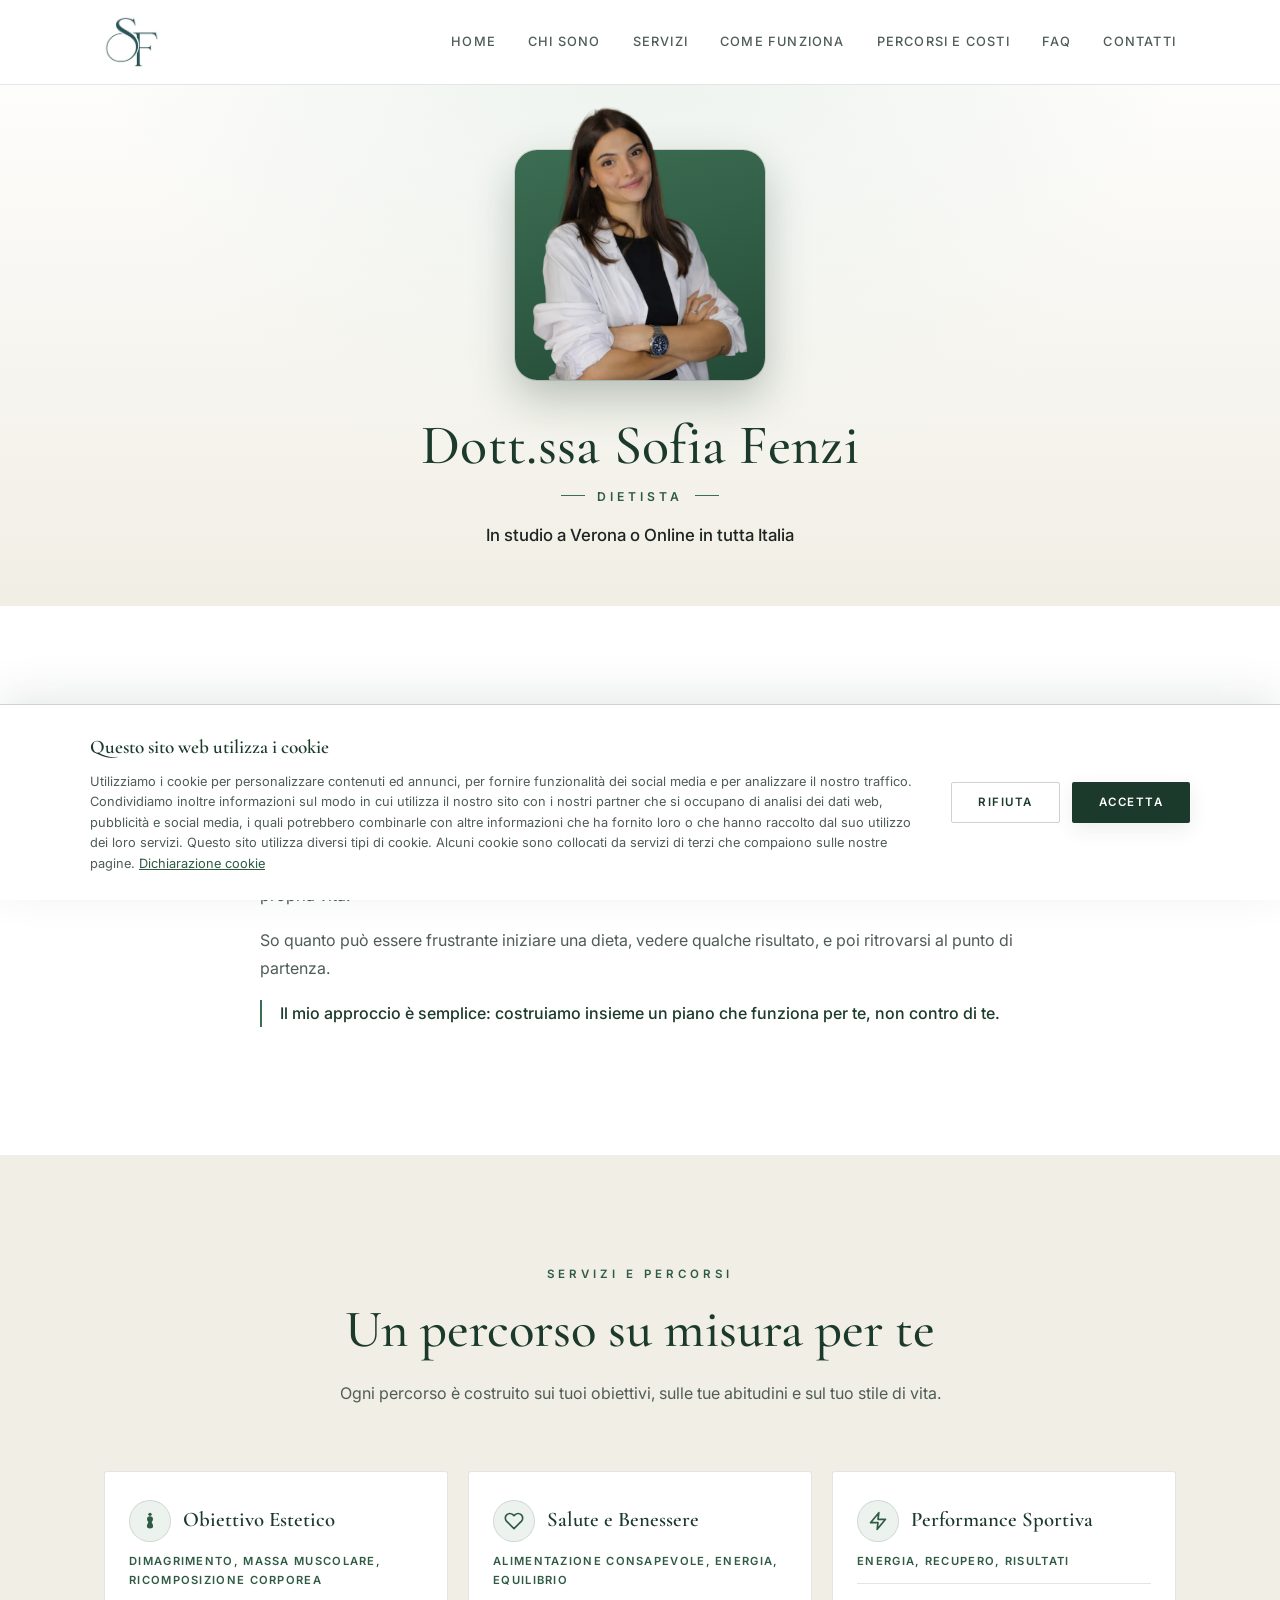
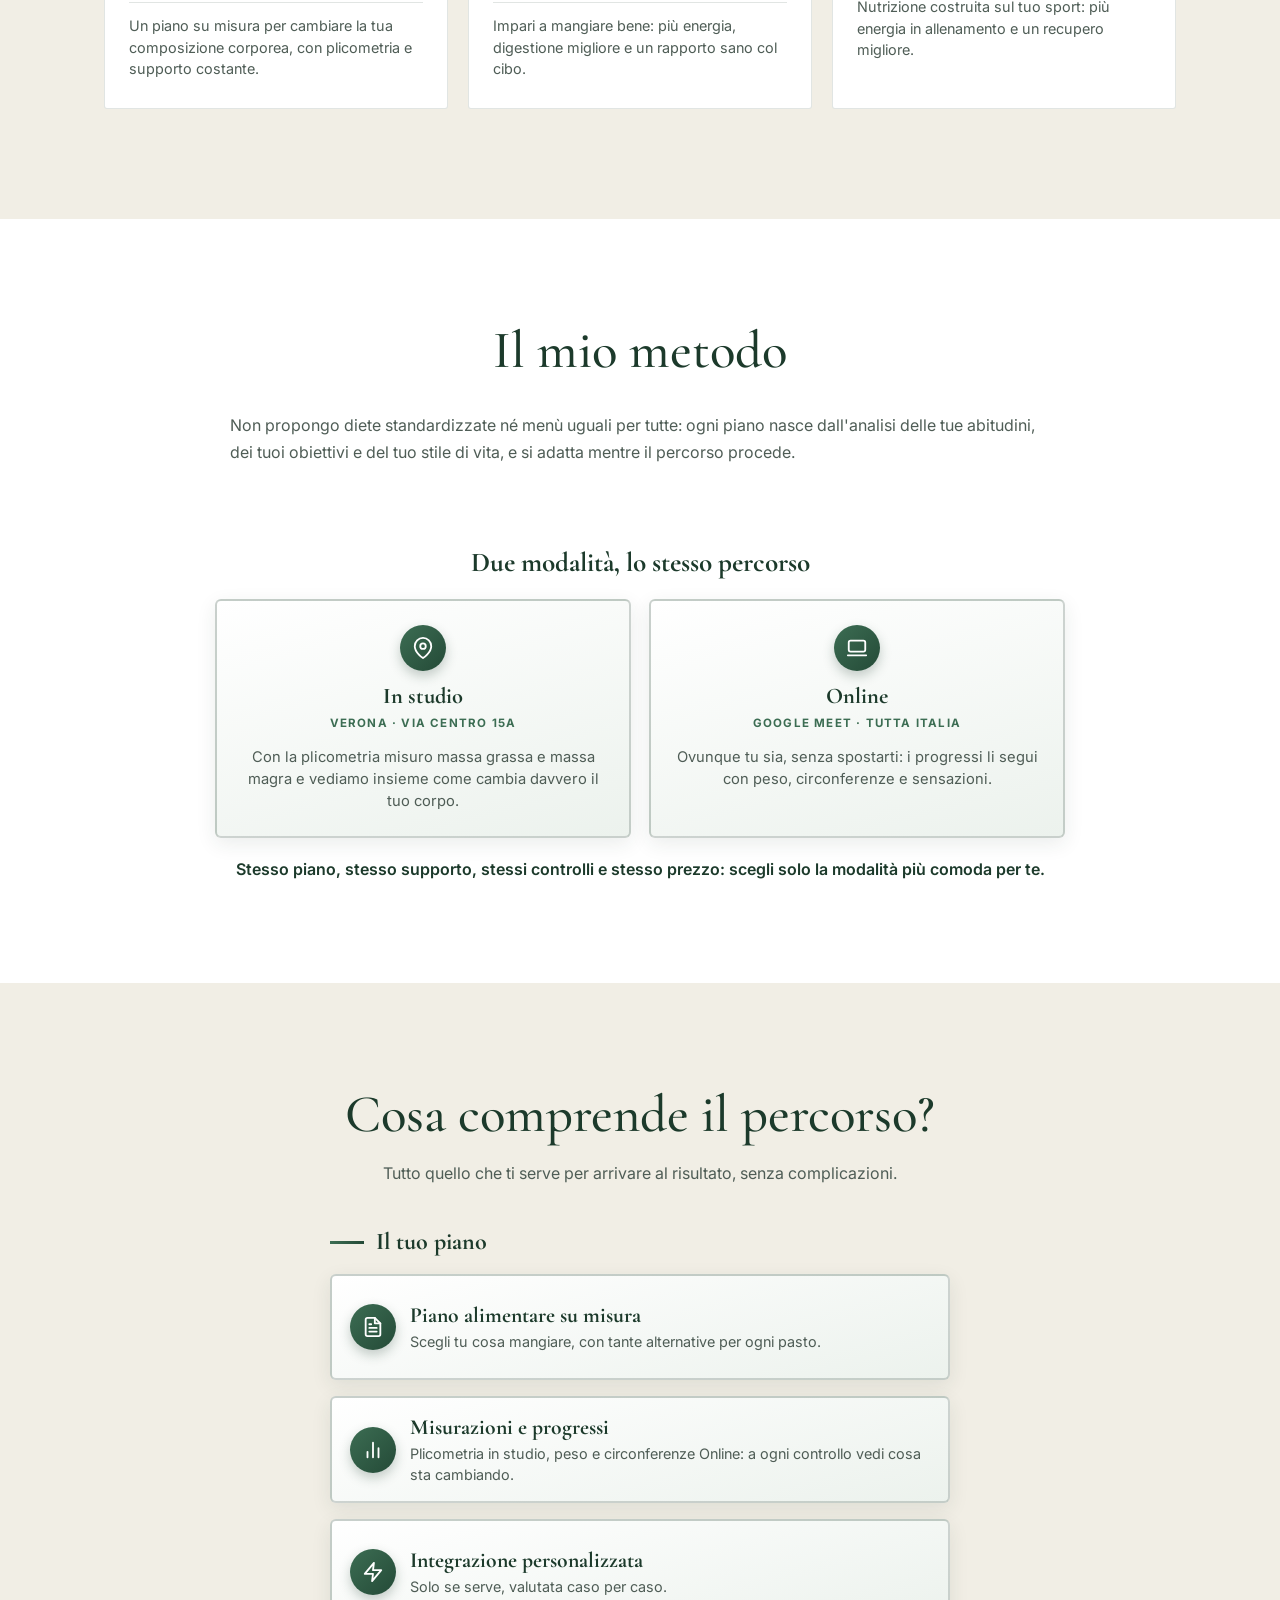
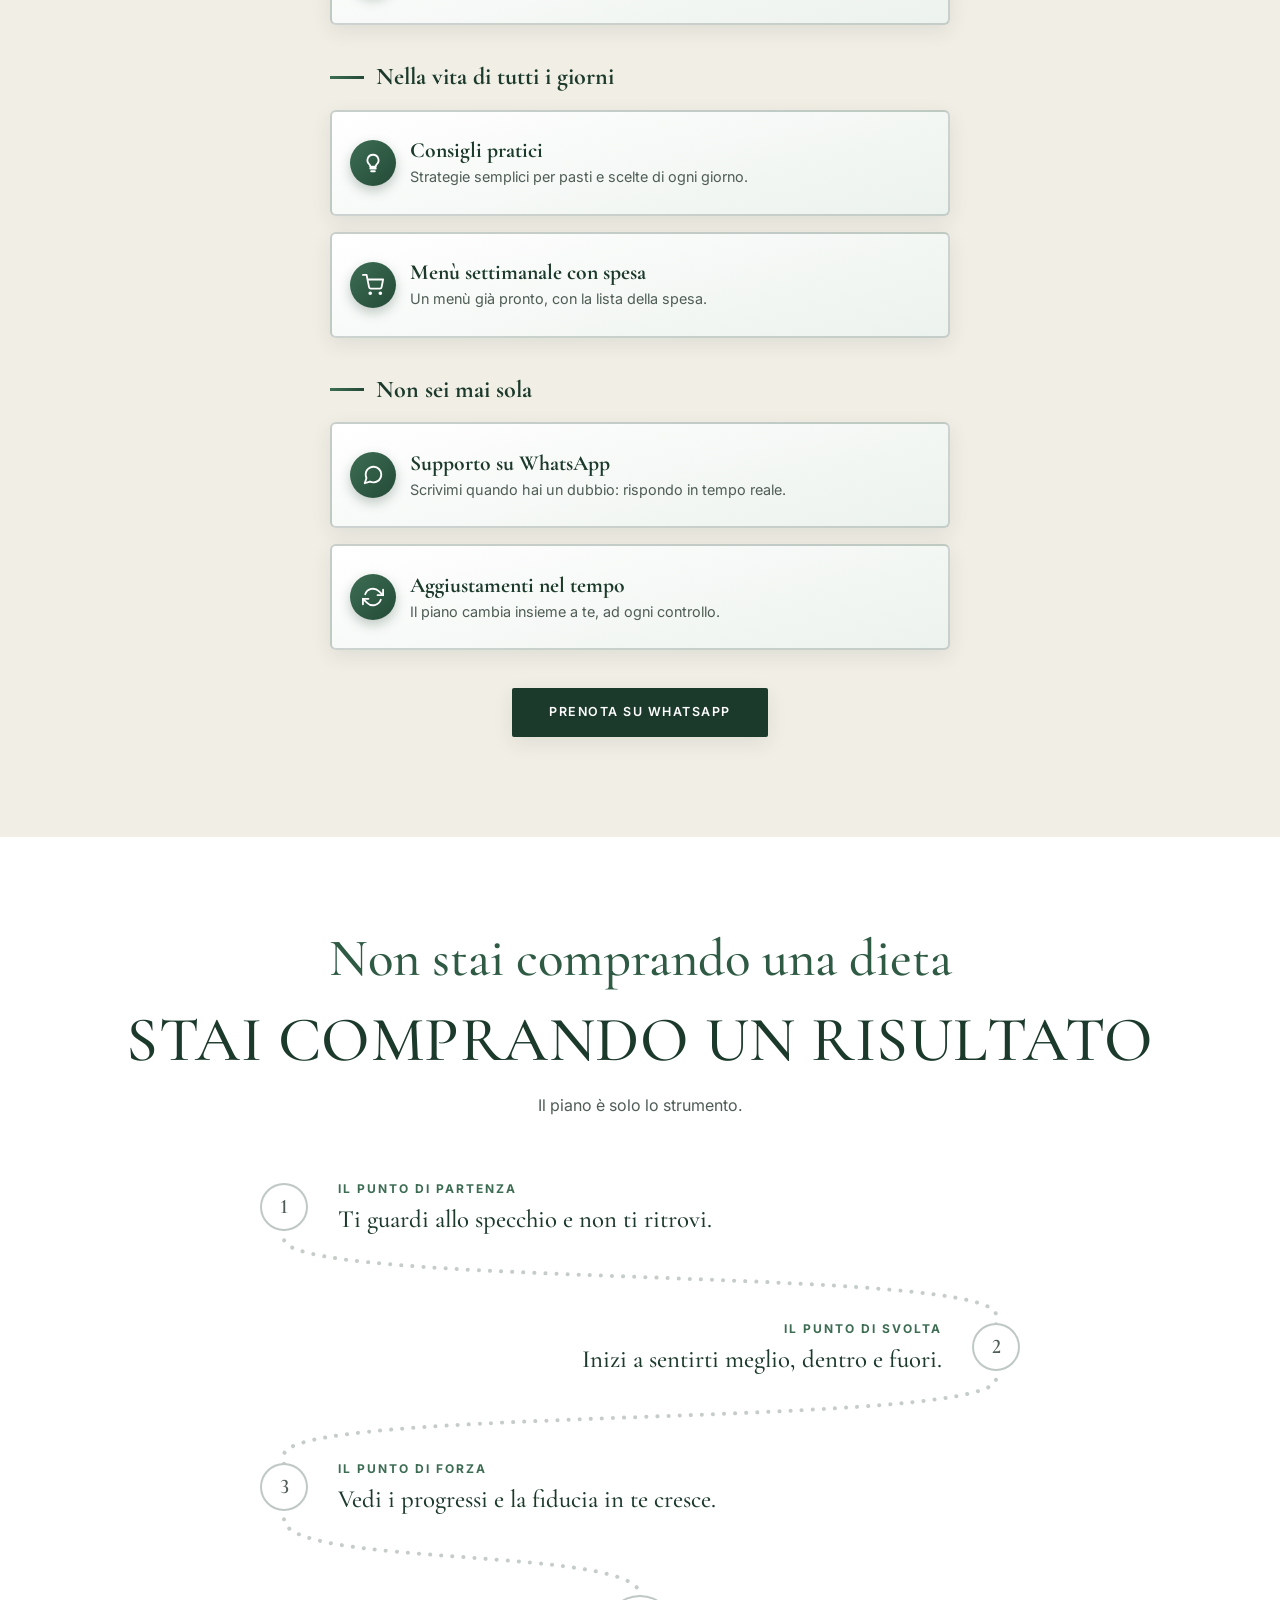
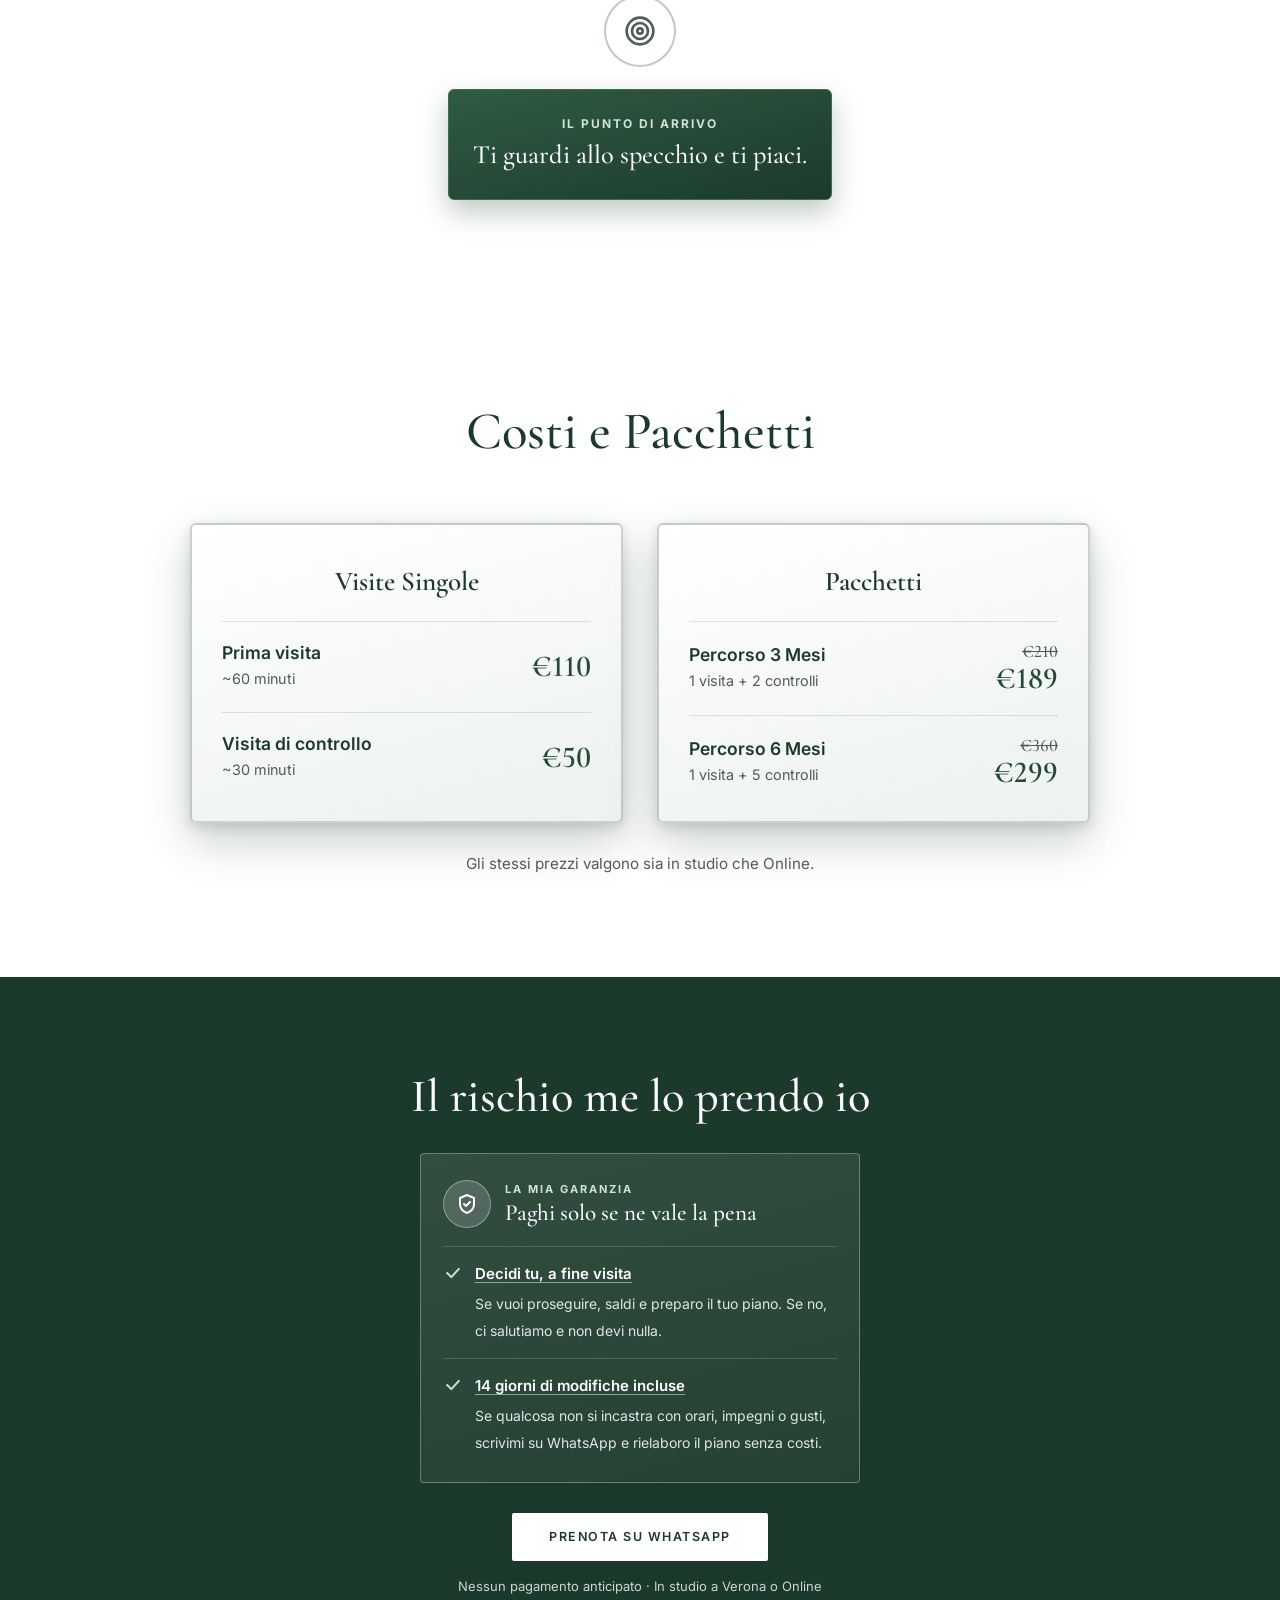
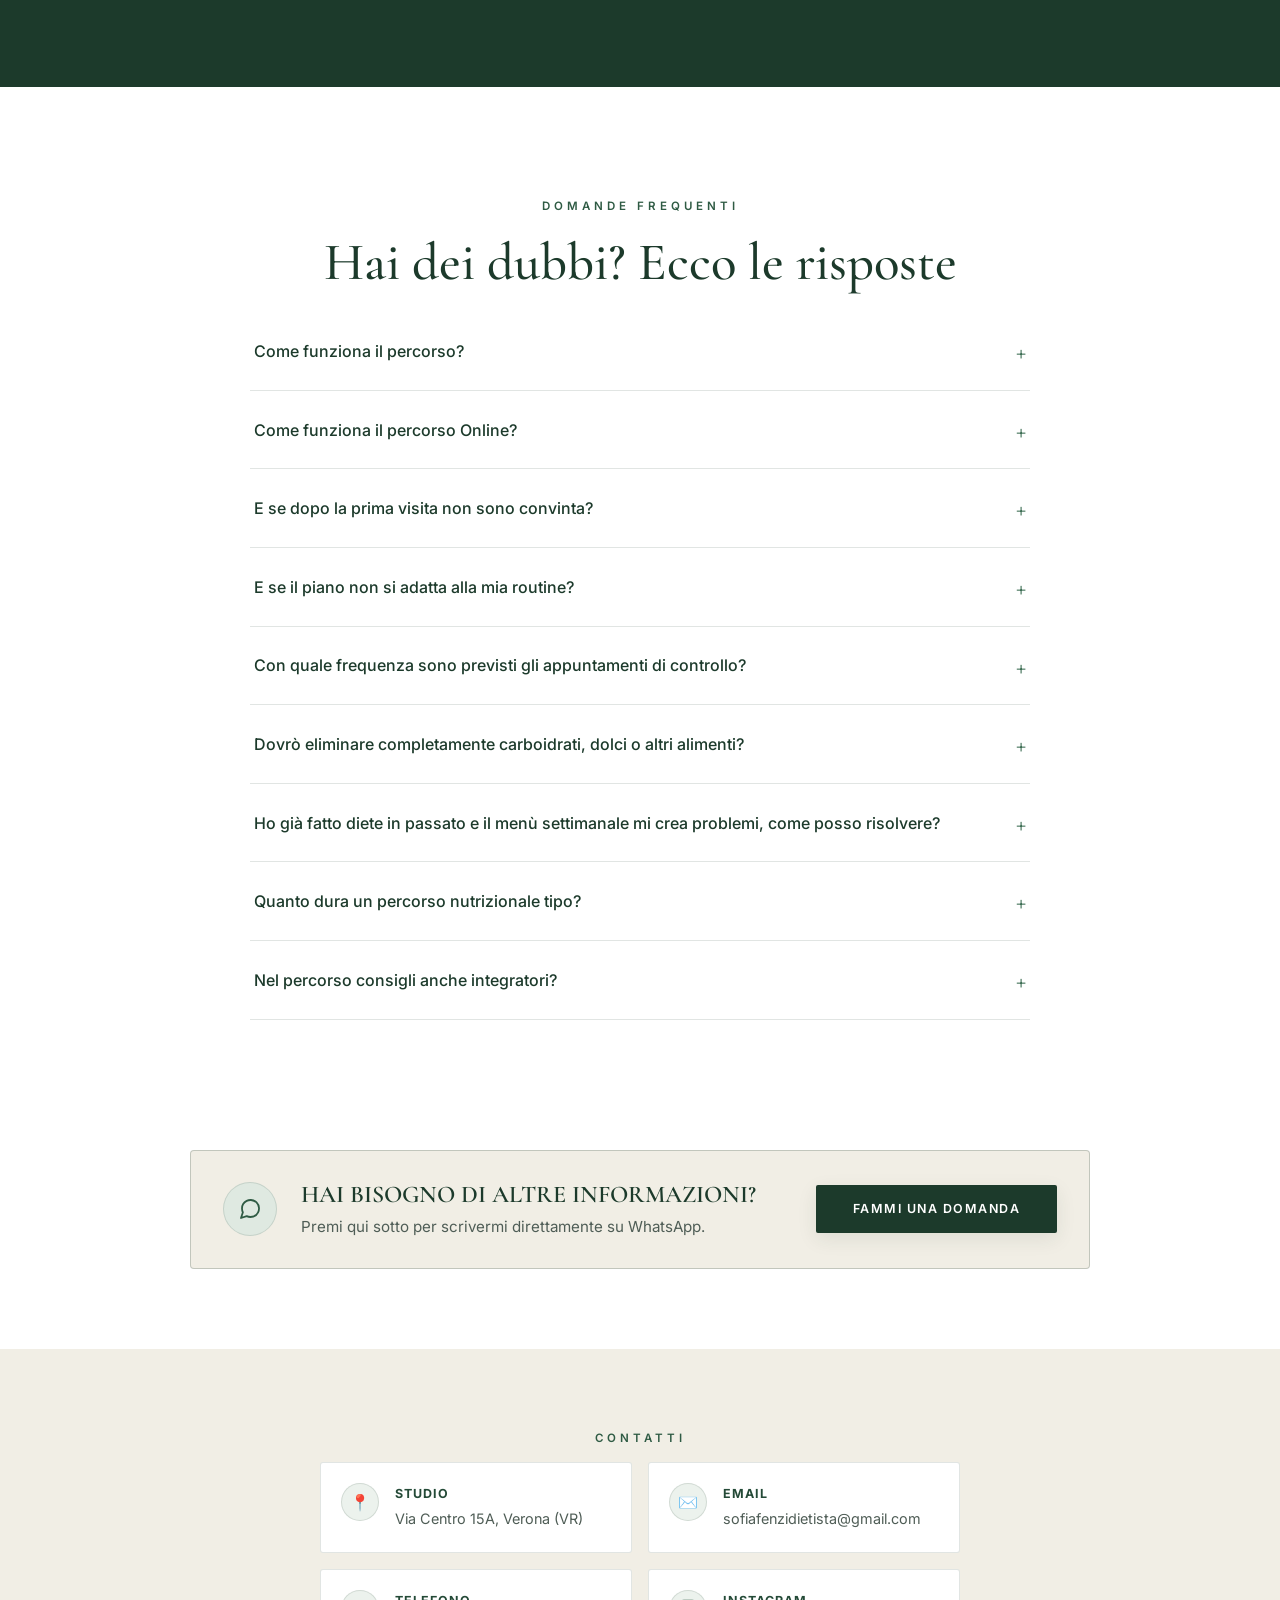
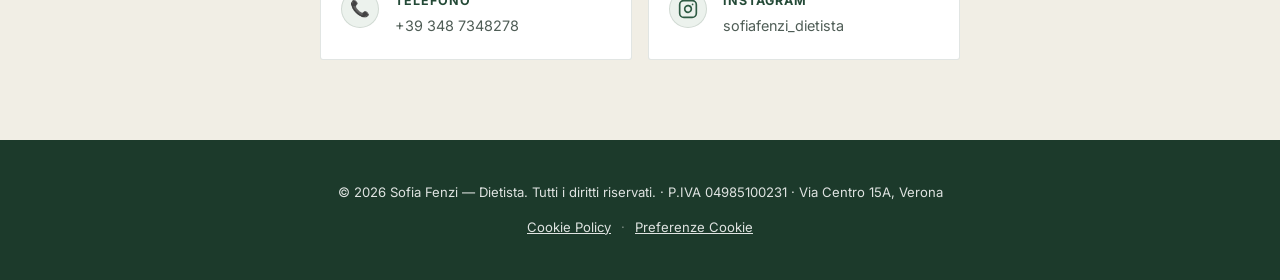
<file: index.html>
<!DOCTYPE html>
<html lang="it">
<head>
<meta charset="UTF-8">
<meta name="viewport" content="width=device-width, initial-scale=1.0, viewport-fit=cover">
<meta name="theme-color" content="#ffffff">
<title>Sofia Fenzi | Dietista</title>

<link rel="preconnect" href="https://fonts.googleapis.com">
<link rel="preconnect" href="https://fonts.gstatic.com" crossorigin>
<link href="https://fonts.googleapis.com/css2?family=Cormorant+Garamond:ital,wght@0,400;0,500;0,600;0,700;1,400;1,500&family=Inter:wght@400;500;600&display=swap" rel="stylesheet">
<link rel="stylesheet" href="style.css?v=202611242105">
</head>
<body>

<!-- NAVBAR -->
<header class="navbar">
  <div class="nav-inner">
    <a href="#hero" class="logo">
      <img src="images/logo-sm.webp" alt="Sofia Fenzi - Dietista" class="logo-img" width="120" height="113">
    </a>
    <nav class="nav-links">
      <a href="#hero">Home</a>
      <a href="#chi-sono">Chi Sono</a>
      <a href="#servizi">Servizi</a>
      <a href="#come-funziona">Come Funziona</a>
      <a href="#costi">Percorsi e Costi</a>
      <a href="#faq">FAQ</a>
      <a href="#contatti">Contatti</a>
    </nav>
    <button class="hamburger" aria-label="Apri menu">
      <span></span>
      <span></span>
      <span></span>
    </button>
  </div>
</header>

<!-- HERO: FOTO + NOME -->
<section class="hero-photo" id="hero">
  <div class="container">
    <div class="hero-photo-box">
      <div class="hero-photo-clip">
        <img src="images/foto-profilo.webp" alt="Dott.ssa Sofia Fenzi, dietista" width="720" height="899" fetchpriority="high">
      </div>
    </div>
    <h1>Dott.ssa Sofia Fenzi</h1>
    <span class="hero-role">Dietista</span>
    <p class="hero-modes">In studio a Verona o Online in tutta Italia</p>
  </div>
</section>

<!-- CHI SONO -->
<section class="about" id="chi-sono">
  <div class="container">
    <span class="section-tag">Chi Sono</span>
    <div class="divider"></div>
    <div class="about-text about-text-wide reveal">
      <p class="about-lead">Se sei qui dopo aver visto un mio contenuto, probabilmente già mi conosci.</p>
      <p>Sono Sofia, dietista laureata all'Università di Brescia con un Master in Disturbi Alimentari. Lavoro a Verona con chi vuole perdere peso in modo definitivo, senza schemi rigidi e senza rinunciare alla propria vita.</p>
      <p>So quanto può essere frustrante iniziare una dieta, vedere qualche risultato, e poi ritrovarsi al punto di partenza.</p>
      <p class="about-quote">Il mio approccio è semplice: costruiamo insieme un piano che funziona per te, non contro di te.</p>
    </div>
  </div>
</section>

<!-- SERVIZI -->
<section class="services" id="servizi">
  <div class="container">
    <span class="section-tag">Servizi e Percorsi</span>
    <h2 class="section-title">Un percorso su misura per te</h2>
    <p class="section-subtitle">Ogni percorso è costruito sui tuoi obiettivi, sulle tue abitudini e sul tuo stile di vita.</p>
    <div class="services-grid">
      <a href="#costi" class="service-card reveal">
        <div class="service-header">
          <div class="service-icon">
            <svg viewBox="0 0 24 24" width="22" height="22" fill="#2f5b44" stroke="none">
              <circle cx="12" cy="4" r="2"></circle>
              <path d="M12 6.4c-2.3 0-3.6 1.6-3.6 3.6 0 1.2.5 2 1.1 2.7.5.6.4 1.3-.1 2-.7 1-1.1 2.3-1.1 3.9 0 1.3 1.6 2.4 3.7 2.4s3.7-1.1 3.7-2.4c0-1.6-.4-2.9-1.1-3.9-.5-.7-.6-1.4-.1-2 .6-.7 1.1-1.5 1.1-2.7 0-2-1.3-3.6-3.6-3.6z"></path>
            </svg>
          </div>
          <h3>Obiettivo Estetico</h3>
        </div>
        <span class="service-subtitle">Dimagrimento, massa muscolare, ricomposizione corporea</span>
        <p>Un piano su misura per cambiare la tua composizione corporea, con plicometria e supporto costante.</p>
      </a>
      <a href="#costi" class="service-card reveal">
        <div class="service-header">
          <div class="service-icon">
            <svg viewBox="0 0 24 24" width="22" height="22" fill="none" stroke="#2f5b44" stroke-width="2" stroke-linecap="round" stroke-linejoin="round">
              <path d="M20.84 4.61a5.5 5.5 0 0 0-7.78 0L12 5.67l-1.06-1.06a5.5 5.5 0 0 0-7.78 7.78l1.06 1.06L12 21.23l7.78-7.78 1.06-1.06a5.5 5.5 0 0 0 0-7.78z"></path>
            </svg>
          </div>
          <h3>Salute e Benessere</h3>
        </div>
        <span class="service-subtitle">Alimentazione consapevole, energia, equilibrio</span>
        <p>Impari a mangiare bene: più energia, digestione migliore e un rapporto sano col cibo.</p>
      </a>
      <a href="#costi" class="service-card reveal">
        <div class="service-header">
          <div class="service-icon">
            <svg viewBox="0 0 24 24" width="22" height="22" fill="none" stroke="#2f5b44" stroke-width="2" stroke-linecap="round" stroke-linejoin="round">
              <polygon points="13 2 3 14 12 14 11 22 21 10 12 10 13 2"></polygon>
            </svg>
          </div>
          <h3>Performance Sportiva</h3>
        </div>
        <span class="service-subtitle">Energia, recupero, risultati</span>
        <p>Nutrizione costruita sul tuo sport: più energia in allenamento e un recupero migliore.</p>
      </a>
    </div>
  </div>
</section>

<!-- COME FUNZIONANO I PERCORSI -->
<section class="offer-content" id="come-funziona">
  <div class="container">
    <h2 class="section-title">Il mio metodo</h2>

    <div class="offer-block reveal">
      <p>Non propongo diete standardizzate né menù uguali per tutte: ogni piano nasce dall'analisi delle tue abitudini, dei tuoi obiettivi e del tuo stile di vita, e si adatta mentre il percorso procede.</p>
    </div>

    <div class="modes reveal">
      <h3 class="modes-title">Due modalità, lo stesso percorso</h3>
      <div class="modes-grid">
        <div class="mode-card">
          <span class="mode-ic" aria-hidden="true"><svg viewBox="0 0 24 24" width="22" height="22" fill="none" stroke="#fff" stroke-width="2" stroke-linecap="round" stroke-linejoin="round"><path d="M21 10c0 7-9 13-9 13s-9-6-9-13a9 9 0 0 1 18 0z"></path><circle cx="12" cy="10" r="3"></circle></svg></span>
          <h4>In studio</h4>
          <span class="mode-place">Verona · Via Centro 15A</span>
          <p>Con la plicometria misuro massa grassa e massa magra e vediamo insieme come cambia davvero il tuo corpo.</p>
        </div>
        <div class="mode-card">
          <span class="mode-ic" aria-hidden="true"><svg viewBox="0 0 24 24" width="22" height="22" fill="none" stroke="#fff" stroke-width="2" stroke-linecap="round" stroke-linejoin="round"><rect x="3" y="4" width="18" height="12" rx="2"></rect><path d="M2 20h20"></path></svg></span>
          <h4>Online</h4>
          <span class="mode-place">Google Meet · tutta Italia</span>
          <p>Ovunque tu sia, senza spostarti: i progressi li segui con peso, circonferenze e sensazioni.</p>
        </div>
      </div>
      <p class="modes-note">Stesso piano, stesso supporto, stessi controlli e stesso prezzo: scegli solo la modalità più comoda per te.</p>
    </div>
  </div>
</section>

<!-- COSA COMPRENDE IL PERCORSO -->
<section class="offer-content includes" id="cosa-comprende">
  <div class="container">
    <h2 class="section-title">Cosa comprende il percorso?</h2>
    <p class="section-subtitle">Tutto quello che ti serve per arrivare al risultato, senza complicazioni.</p>
    <div class="inc-group reveal">
      <h3 class="inc-group-title">Il tuo piano</h3>
      <ul class="inc-list">
        <li class="inc-card">
          <span class="inc-icon" aria-hidden="true"><svg viewBox="0 0 24 24" width="22" height="22" fill="none" stroke="#fff" stroke-width="2" stroke-linecap="round" stroke-linejoin="round"><path d="M14 2H6a2 2 0 0 0-2 2v16a2 2 0 0 0 2 2h12a2 2 0 0 0 2-2V8z"></path><path d="M14 2v6h6M16 13H8M16 17H8M10 9H8"></path></svg></span>
          <div class="inc-body">
            <h4 class="inc-title">Piano alimentare su misura</h4>
            <p class="inc-desc">Scegli tu cosa mangiare, con tante alternative per ogni pasto.</p>
          </div>
        </li>
        <li class="inc-card">
          <span class="inc-icon" aria-hidden="true"><svg viewBox="0 0 24 24" width="22" height="22" fill="none" stroke="#fff" stroke-width="2" stroke-linecap="round" stroke-linejoin="round"><path d="M18 20V10M12 20V4M6 20v-6"></path></svg></span>
          <div class="inc-body">
            <h4 class="inc-title">Misurazioni e progressi</h4>
            <p class="inc-desc">Plicometria in studio, peso e circonferenze Online: a ogni controllo vedi cosa sta cambiando.</p>
          </div>
        </li>
        <li class="inc-card">
          <span class="inc-icon" aria-hidden="true"><svg viewBox="0 0 24 24" width="22" height="22" fill="none" stroke="#fff" stroke-width="2" stroke-linecap="round" stroke-linejoin="round"><polygon points="13 2 3 14 12 14 11 22 21 10 12 10 13 2"></polygon></svg></span>
          <div class="inc-body">
            <h4 class="inc-title">Integrazione personalizzata</h4>
            <p class="inc-desc">Solo se serve, valutata caso per caso.</p>
          </div>
        </li>
      </ul>
    </div>

    <div class="inc-group reveal">
      <h3 class="inc-group-title">Nella vita di tutti i giorni</h3>
      <ul class="inc-list">
        <li class="inc-card">
          <span class="inc-icon" aria-hidden="true"><svg viewBox="0 0 24 24" width="22" height="22" fill="none" stroke="#fff" stroke-width="2" stroke-linecap="round" stroke-linejoin="round"><path d="M9 18h6M10 21h4M12 3a6 6 0 0 0-4 10.5c.7.7 1 1.5 1 2.5h6c0-1 .3-1.8 1-2.5A6 6 0 0 0 12 3z"></path></svg></span>
          <div class="inc-body">
            <h4 class="inc-title">Consigli pratici</h4>
            <p class="inc-desc">Strategie semplici per pasti e scelte di ogni giorno.</p>
          </div>
        </li>
        <li class="inc-card">
          <span class="inc-icon" aria-hidden="true"><svg viewBox="0 0 24 24" width="22" height="22" fill="none" stroke="#fff" stroke-width="2" stroke-linecap="round" stroke-linejoin="round"><circle cx="9" cy="21" r="1"></circle><circle cx="20" cy="21" r="1"></circle><path d="M1 1h4l2.68 13.39a2 2 0 0 0 2 1.61h9.72a2 2 0 0 0 2-1.61L23 6H6"></path></svg></span>
          <div class="inc-body">
            <h4 class="inc-title">Menù settimanale con spesa</h4>
            <p class="inc-desc">Un menù già pronto, con la lista della spesa.</p>
          </div>
        </li>
      </ul>
    </div>

    <div class="inc-group reveal">
      <h3 class="inc-group-title">Non sei mai sola</h3>
      <ul class="inc-list">
        <li class="inc-card">
          <span class="inc-icon" aria-hidden="true"><svg viewBox="0 0 24 24" width="22" height="22" fill="none" stroke="#fff" stroke-width="2" stroke-linecap="round" stroke-linejoin="round"><path d="M21 11.5a8.38 8.38 0 0 1-.9 3.8 8.5 8.5 0 0 1-7.6 4.7 8.38 8.38 0 0 1-3.8-.9L3 21l1.9-5.7a8.38 8.38 0 0 1-.9-3.8 8.5 8.5 0 0 1 4.7-7.6 8.38 8.38 0 0 1 3.8-.9h.5a8.48 8.48 0 0 1 8 8v.5z"></path></svg></span>
          <div class="inc-body">
            <h4 class="inc-title">Supporto su WhatsApp</h4>
            <p class="inc-desc">Scrivimi quando hai un dubbio: rispondo in tempo reale.</p>
          </div>
        </li>
        <li class="inc-card">
          <span class="inc-icon" aria-hidden="true"><svg viewBox="0 0 24 24" width="22" height="22" fill="none" stroke="#fff" stroke-width="2" stroke-linecap="round" stroke-linejoin="round"><path d="M23 4v6h-6M1 20v-6h6"></path><path d="M3.51 9a9 9 0 0 1 14.85-3.36L23 10M1 14l4.64 4.36A9 9 0 0 0 20.49 15"></path></svg></span>
          <div class="inc-body">
            <h4 class="inc-title">Aggiustamenti nel tempo</h4>
            <p class="inc-desc">Il piano cambia insieme a te, ad ogni controllo.</p>
          </div>
        </li>
      </ul>
    </div>

    <div class="inc-cta">
      <a href="https://wa.me/393487348278?text=Buongiorno%20Sofia%2C%20ho%20visto%20il%20sito%20e%20vorrei%20prenotare%20una%20visita.%20Modalit%C3%A0%3A%20in%20studio%20%2F%20Online" target="_blank" rel="noopener" class="btn btn-primary" data-label="Cosa comprende - Prenota su WhatsApp">Prenota su WhatsApp</a>
    </div>
  </div>
</section>

<!-- NON COMPRI UNA DIETA, COMPRI UN RISULTATO: percorso curvo che arriva al traguardo -->
<section class="journey" id="risultato">
  <div class="container">
    <h2 class="section-title reveal"><span class="journey-no">Non stai comprando una dieta</span> <span class="journey-yes">Stai comprando un risultato</span></h2>
    <p class="section-subtitle reveal">Il piano è solo lo strumento.</p>

    <div class="journey-map">
      <svg class="journey-line" aria-hidden="true" focusable="false">
        <path class="journey-track"></path>
        <path class="journey-progress" pathLength="1"></path>
        <path class="journey-measure"></path>
      </svg>
      <ol class="journey-steps">
        <li class="journey-step">
          <span class="journey-node" aria-hidden="true">1</span>
          <div class="journey-text">
            <span class="journey-label">Il punto di partenza</span>
            <p class="journey-phrase">Ti guardi allo specchio e non ti ritrovi.</p>
          </div>
        </li>
        <li class="journey-step">
          <span class="journey-node" aria-hidden="true">2</span>
          <div class="journey-text">
            <span class="journey-label">Il punto di svolta</span>
            <p class="journey-phrase">Inizi a sentirti meglio, dentro e fuori.</p>
          </div>
        </li>
        <li class="journey-step">
          <span class="journey-node" aria-hidden="true">3</span>
          <div class="journey-text">
            <span class="journey-label">Il punto di forza</span>
            <p class="journey-phrase">Vedi i progressi e la fiducia in te cresce.</p>
          </div>
        </li>
        <li class="journey-step journey-step-result">
          <span class="journey-node" aria-hidden="true">
            <svg viewBox="0 0 24 24" width="32" height="32" fill="none" stroke="currentColor" stroke-width="2" stroke-linecap="round" stroke-linejoin="round"><circle cx="12" cy="12" r="10"></circle><circle cx="12" cy="12" r="6"></circle><circle cx="12" cy="12" r="2"></circle></svg>
          </span>
          <div class="journey-text">
            <span class="journey-label">Il punto di arrivo</span>
            <p class="journey-phrase">Ti guardi allo specchio e ti piaci.</p>
          </div>
        </li>
      </ol>
    </div>
  </div>
</section>

<!-- PROMOZIONE (si nasconde da sola dopo la scadenza) -->
<section class="promo" id="promo" data-deadline="2026-11-30T23:59:59+01:00">
  <div class="container">
    <div class="promo-box reveal">
      <h2 class="section-title">Novembre: una visita di controllo in regalo</h2>
      <p class="promo-lead">Scegli il Percorso 3 o 6 mesi entro il 30 novembre e ricevi in più:</p>

      <div class="promo-value">
        <span class="promo-value-name">Visita di controllo</span>
        <span class="promo-value-price"><s>€50</s><strong>Gratis</strong></span>
      </div>

      <div class="promo-timer" role="timer" aria-label="Tempo rimasto per l'offerta">
        <p class="promo-timer-title">L'offerta termina tra</p>
        <div class="promo-countdown">
          <div class="promo-unit"><span class="promo-num" data-unit="days">00</span><span class="promo-unit-label">giorni</span></div>
          <div class="promo-unit"><span class="promo-num" data-unit="hours">00</span><span class="promo-unit-label">ore</span></div>
          <div class="promo-unit"><span class="promo-num" data-unit="minutes">00</span><span class="promo-unit-label">minuti</span></div>
          <div class="promo-unit"><span class="promo-num" data-unit="seconds">00</span><span class="promo-unit-label">secondi</span></div>
        </div>
      </div>

      <a href="https://wa.me/393487348278?text=Buongiorno%20Sofia%2C%20ho%20visto%20il%20sito%20e%20vorrei%20approfittare%20dell%27offerta%20di%20novembre.%20Modalit%C3%A0%3A%20in%20studio%20%2F%20Online" target="_blank" rel="noopener" class="btn btn-primary">Approfitta dell'offerta</a>
    </div>
  </div>
</section>

<!-- COSTI E PACCHETTI -->
<section class="offer-content pricing" id="costi">
  <div class="container">
    <h2 class="section-title">Costi e Pacchetti</h2>

    <div class="price-cards">
      <div class="price-card reveal">
        <h3>Visite Singole</h3>
        <div class="price-row">
          <span class="price-name">
            <strong>Prima visita</strong>
            <small>~60 minuti</small>
          </span>
          <span class="price-amount">€110</span>
        </div>
        <div class="price-row">
          <span class="price-name">
            <strong>Visita di controllo</strong>
            <small>~30 minuti</small>
          </span>
          <span class="price-amount">€50</span>
        </div>
      </div>

      <div class="price-card reveal">
        <h3>Pacchetti</h3>
        <div class="price-row">
          <span class="price-name">
            <strong>Percorso 3 Mesi</strong>
            <small>1 visita + 2 controlli</small>
          </span>
          <span class="price-amount"><s>€210</s>€189</span>
        </div>
        <div class="price-row">
          <span class="price-name">
            <strong>Percorso 6 Mesi</strong>
            <small>1 visita + 5 controlli</small>
          </span>
          <span class="price-amount"><s>€360</s>€299</span>
        </div>
      </div>
    </div>
    <p class="price-note reveal">Gli stessi prezzi valgono sia in studio che Online.</p>
  </div>
</section>

<!-- PRENOTA -->
<div class="offer-cta" id="prenota">
  <h2>Il rischio me lo<br class="br-narrow"> prendo io</h2>
  <div class="guarantee">
    <div class="guarantee-head">
      <div class="guarantee-badge" aria-hidden="true">
        <svg viewBox="0 0 24 24" fill="none" stroke="#fff" stroke-width="2" stroke-linecap="round" stroke-linejoin="round">
          <path d="M12 3l7 3v6c0 4.5-3 7.5-7 9-4-1.5-7-4.5-7-9V6l7-3z"/>
          <path d="M9 12l2 2 4-4"/>
        </svg>
      </div>
      <div>
        <span class="guarantee-eyebrow">La mia garanzia</span>
        <h3 class="guarantee-title">Paghi solo se ne vale la pena</h3>
      </div>
    </div>
    <ul class="guarantee-list">
      <li>
        <svg viewBox="0 0 24 24" fill="none" stroke="#cfe3d5" stroke-width="2.4" stroke-linecap="round" stroke-linejoin="round" aria-hidden="true"><path d="M5 12l5 5 9-10"/></svg>
        <a class="guarantee-link" href="#faq-garanzia-visita">
          <strong>Decidi tu, a fine visita</strong>
          <span>Se vuoi proseguire, saldi e preparo il tuo piano. Se no, ci salutiamo e non devi nulla.</span>
        </a>
      </li>
      <li>
        <svg viewBox="0 0 24 24" fill="none" stroke="#cfe3d5" stroke-width="2.4" stroke-linecap="round" stroke-linejoin="round" aria-hidden="true"><path d="M5 12l5 5 9-10"/></svg>
        <a class="guarantee-link" href="#faq-garanzia-routine">
          <strong>14 giorni di modifiche incluse</strong>
          <span>Se qualcosa non si incastra con orari, impegni o gusti, scrivimi su WhatsApp e rielaboro il piano senza costi.</span>
        </a>
      </li>
    </ul>
  </div>
  <a href="https://wa.me/393487348278?text=Buongiorno%20Sofia%2C%20ho%20visto%20il%20sito%20e%20vorrei%20prenotare%20una%20visita.%20Modalit%C3%A0%3A%20in%20studio%20%2F%20Online" target="_blank" rel="noopener" class="btn btn-primary" data-label="Garanzia - Prenota su WhatsApp">Prenota su WhatsApp</a>
  <p class="cta-reassure">Nessun pagamento anticipato · In studio a Verona o Online</p>
</div>

<!-- FAQ -->
<section class="faq" id="faq">
  <div class="container">
    <span class="section-tag">Domande Frequenti</span>
    <h2 class="section-title">Hai dei dubbi? Ecco le risposte</h2>
    <div class="faq-list">
      <div class="faq-item" id="faq-come-funziona">
        <button class="faq-question">Come funziona il percorso?
          <span class="icon">+</span>
        </button>
        <div class="faq-answer">
          <p>Un processo chiaro in 5 fasi, dalla prima visita ai risultati:</p>
          <ol class="faq-steps">
            <li><strong>Prima visita.</strong> Raccogliamo la tua storia alimentare, il tuo stile di vita, gli obiettivi che vuoi raggiungere ed eventuali problematiche o intolleranze.</li>
            <li><strong>Valutazione iniziale.</strong> Fotografiamo il tuo punto di partenza: in studio con la plicometria (massa grassa e massa magra), Online con peso e circonferenze. In entrambi i casi hai numeri oggettivi con cui confrontare i progressi.</li>
            <li><strong>Costruzione del piano personalizzato.</strong> Costruisco il piano alimentare, con indicazioni pratiche su pasti e scelte di ogni giorno, e se serve l'integrazione più adatta.</li>
            <li><strong>Supporto continuativo.</strong> Ti seguo su WhatsApp per chiarimenti, aggiustamenti e motivazione.</li>
            <li><strong>Rivalutazioni periodiche.</strong> Controlli e aggiustamenti del piano in base ai tuoi progressi.</li>
          </ol>
        </div>
      </div>
      <div class="faq-item" id="faq-online">
        <button class="faq-question">Come funziona il percorso Online?
          <span class="icon">+</span>
        </button>
        <div class="faq-answer">
          <p>Puoi seguire l'intero percorso Online, in tutta Italia, con lo stesso piano, lo stesso supporto e gli stessi controlli dello studio.</p>
          <ul class="faq-points">
            <li><strong>Come prenotare.</strong> Scrivimi su WhatsApp e scegli «Online»: concordiamo insieme giorno e orario della visita.</li>
            <li><strong>Piattaforma.</strong> Le visite si fanno in videochiamata su Google Meet: ti mando il link prima dell'appuntamento e ti bastano un telefono o un computer con connessione stabile.</li>
            <li><strong>Cosa preparare.</strong> Peso e altezza (meglio se misurati il giorno stesso) e le circonferenze del corpo: ti spiego io come prenderle.</li>
            <li><strong>Come monitoro i progressi.</strong> Con peso, circonferenze e sensazioni ad ogni controllo. Se ti senti a tuo agio puoi aggiungere foto di confronto, ma sono opzionali.</li>
          </ul>
        </div>
      </div>
      <div class="faq-item" id="faq-garanzia-visita">
        <button class="faq-question">E se dopo la prima visita non sono convinta?
          <span class="icon">+</span>
        </button>
        <div class="faq-answer">
          <p>Non paghi. La prima visita ti permette di valutare il servizio con calma e senza impegno. Durante l'incontro raccogliamo la tua storia alimentare e il tuo stile di vita, valutiamo la composizione corporea con la plicometria, ti spiego come lavoreremo insieme e come costruirò il tuo piano. Alla fine, con tutti gli elementi in mano, decidi tu se proseguire. Se sì, saldi la visita e preparo il tuo piano alimentare personalizzato. Se no, ci salutiamo senza alcun costo e senza nessun obbligo di continuare. La garanzia vale per la prima visita.</p>
        </div>
      </div>
      <div class="faq-item" id="faq-garanzia-routine">
        <button class="faq-question">E se il piano non si adatta alla mia routine?
          <span class="icon">+</span>
        </button>
        <div class="faq-answer">
          <p>Il piano parte dalle tue abitudini, ma la vita reale può cambiare: orari, impegni di lavoro o gusti diversi da quelli che avevi immaginato. Per questo nei primi 14 giorni dalla consegna rielaboro il piano senza costi aggiuntivi, tutte le volte che serve per renderlo sostenibile nella tua quotidianità: ti basta scrivermi su WhatsApp e lo sistemiamo. Le modifiche non si fermano ai 14 giorni: anche durante le visite di controllo adattiamo il piano ai cambiamenti della tua vita, così continua a funzionare nel tempo e non solo all'inizio del percorso.</p>
        </div>
      </div>
      <div class="faq-item">
        <button class="faq-question">Con quale frequenza sono previsti gli appuntamenti di controllo?
          <span class="icon">+</span>
        </button>
        <div class="faq-answer">
          <p>Inizialmente i controlli sono previsti a circa un mese di distanza l'uno dall'altro, un intervallo che permette di monitorare i primi risultati e apportare eventuali aggiustamenti al piano. Successivamente la frequenza viene rivalutata insieme in base alle tue necessità, ai progressi raggiunti e al livello di autonomia che hai acquisito nel seguire il percorso.</p>
        </div>
      </div>
      <div class="faq-item">
        <button class="faq-question">Dovrò eliminare completamente carboidrati, dolci o altri alimenti?
          <span class="icon">+</span>
        </button>
        <div class="faq-answer">
          <p>No, l'obiettivo non è eliminare gli alimenti che ami, ma imparare a inserirli nel modo e nella quantità giusta. Un percorso alimentare sostenibile nel tempo prevede spazio anche per i carboidrati e per qualche dolce, perché un piano troppo restrittivo è difficile da mantenere e spesso porta ad abbandonare il percorso o a recuperare il peso perso. Il vero cambiamento passa dall'equilibrio, non dalla rinuncia totale.</p>
        </div>
      </div>
      <div class="faq-item">
        <button class="faq-question">Ho già fatto diete in passato e il menù settimanale mi crea problemi, come posso risolvere?
          <span class="icon">+</span>
        </button>
        <div class="faq-answer">
          <p>È un'esperienza comune, e proprio per questo il percorso viene costruito diversamente: invece di un menù fisso e uguale per tutti i giorni, ricevi un piano ricco di alternative e sostituzioni tra cui scegliere liberamente. Questo significa che puoi adattare i pasti alle tue voglie, ai tuoi impegni e alle tue preferenze del momento, senza sentirti bloccata in uno schema rigido. Se un certo alimento non ti va o hai voglia di qualcos'altro, hai sempre un'opzione equivalente a disposizione: è un approccio pensato per essere flessibile e realmente sostenibile nel tempo.</p>
        </div>
      </div>
      <div class="faq-item">
        <button class="faq-question">Quanto dura un percorso nutrizionale tipo?
          <span class="icon">+</span>
        </button>
        <div class="faq-answer">
          <p>La durata dipende dall'obiettivo che vuoi raggiungere. Se l'obiettivo è imparare a mangiare in modo corretto e acquisire consapevolezza alimentare, possono bastare poche consulenze. Per una perdita di peso importante o un cambiamento stabile della composizione corporea, invece, sono consigliati almeno 3 mesi di percorso, il tempo necessario per vedere risultati significativi e per imparare a mantenerli nel tempo.</p>
        </div>
      </div>
      <div class="faq-item">
        <button class="faq-question">Nel percorso consigli anche integratori?
          <span class="icon">+</span>
        </button>
        <div class="faq-answer">
          <p>Quando necessario, sì: eventuali integratori vengono valutati caso per caso, sempre in funzione dei tuoi obiettivi e delle reali necessità emerse dalla valutazione iniziale, non vengono consigliati in automatico a tutti.</p>
        </div>
      </div>
    </div>
  </div>
</section>

<!-- ALTRE INFORMAZIONI -->
<div class="info-cta">
  <div class="container">
    <div class="info-cta-box reveal">
      <div class="info-cta-icon">
        <svg viewBox="0 0 24 24" width="24" height="24" fill="none" stroke="#2f5b44" stroke-width="1.8" stroke-linecap="round" stroke-linejoin="round">
          <path d="M21 11.5a8.38 8.38 0 0 1-.9 3.8 8.5 8.5 0 0 1-7.6 4.7 8.38 8.38 0 0 1-3.8-.9L3 21l1.9-5.7a8.38 8.38 0 0 1-.9-3.8 8.5 8.5 0 0 1 4.7-7.6 8.38 8.38 0 0 1 3.8-.9h.5a8.48 8.48 0 0 1 8 8v.5z"></path>
        </svg>
      </div>
      <div class="info-cta-text">
        <h2>HAI BISOGNO DI ALTRE INFORMAZIONI?</h2>
        <p>Premi qui sotto per scrivermi direttamente su WhatsApp.</p>
      </div>
      <a href="https://wa.me/393487348278?text=Buongiorno%20Sofia%2C%20ho%20visto%20il%20sito%20e%20vorrei%20chiedere%20maggiori%20informazioni%20sui%20percorsi.%20Modalit%C3%A0%3A%20in%20studio%20%2F%20Online" target="_blank" rel="noopener" class="btn btn-primary">Fammi una domanda</a>
    </div>
  </div>
</div>

<!-- CONTATTI -->
<section class="contact" id="contatti">
  <div class="container">
    <span class="section-tag">Contatti</span>
    <div class="contact-info contact-info-grid">
      <div class="contact-item reveal">
        <div class="ic">📍</div>
        <div>
          <h4>Studio</h4>
          <p><a href="https://www.google.com/maps/search/?api=1&amp;query=Via%20Centro%2015A%2C%20Verona%20VR" target="_blank" rel="noopener">Via Centro 15A, Verona (VR)</a></p>
        </div>
      </div>
      <div class="contact-item reveal">
        <div class="ic">✉️</div>
        <div>
          <h4>Email</h4>
          <p><a href="mailto:sofiafenzidietista@gmail.com">sofiafenzidietista@gmail.com</a></p>
        </div>
      </div>
      <div class="contact-item reveal">
        <div class="ic">📞</div>
        <div>
          <h4>Telefono</h4>
          <p><a href="tel:+393487348278">+39 348 7348278</a></p>
        </div>
      </div>
      <div class="contact-item reveal">
        <div class="ic">
          <svg viewBox="0 0 24 24" width="20" height="20" fill="none" stroke="#2f5b44" stroke-width="2" stroke-linecap="round" stroke-linejoin="round">
            <rect x="2" y="2" width="20" height="20" rx="5" ry="5"></rect>
            <path d="M16 11.37A4 4 0 1 1 12.63 8 4 4 0 0 1 16 11.37z"></path>
            <line x1="17.5" y1="6.5" x2="17.51" y2="6.5"></line>
          </svg>
        </div>
        <div>
          <h4>Instagram</h4>
          <p><a href="https://instagram.com/sofiafenzi_dietista" target="_blank" rel="noopener">sofiafenzi_dietista</a></p>
        </div>
      </div>
    </div>
  </div>
</section>

<footer>
  <div class="container">
    &copy; 2026 Sofia Fenzi — Dietista. Tutti i diritti riservati. · P.IVA 04985100231 · Via Centro 15A, Verona
    <div class="footer-links">
      <a href="cookie-policy.html">Cookie Policy</a>
      <span class="footer-sep">·</span>
      <a href="#" class="cookie-preferences-link">Preferenze Cookie</a>
    </div>
  </div>
</footer>

<!-- COOKIE BANNER -->
<div class="cookie-banner" id="cookieBanner">
  <div class="cookie-banner-inner">
    <div class="cookie-banner-text">
      <h3>Questo sito web utilizza i cookie</h3>
      <p>Utilizziamo i cookie per personalizzare contenuti ed annunci, per fornire funzionalità dei social media e per analizzare il nostro traffico. Condividiamo inoltre informazioni sul modo in cui utilizza il nostro sito con i nostri partner che si occupano di analisi dei dati web, pubblicità e social media, i quali potrebbero combinarle con altre informazioni che ha fornito loro o che hanno raccolto dal suo utilizzo dei loro servizi. Questo sito utilizza diversi tipi di cookie. Alcuni cookie sono collocati da servizi di terzi che compaiono sulle nostre pagine. <a href="cookie-policy.html" class="cookie-policy-link">Dichiarazione cookie</a></p>
    </div>
    <div class="cookie-banner-actions">
      <button type="button" class="btn btn-outline" id="cookieReject">Rifiuta</button>
      <button type="button" class="btn btn-primary" id="cookieAccept">Accetta</button>
    </div>
  </div>
</div>

<script src="script.js?v=202611242105"></script>
</body>
</html>
</file>
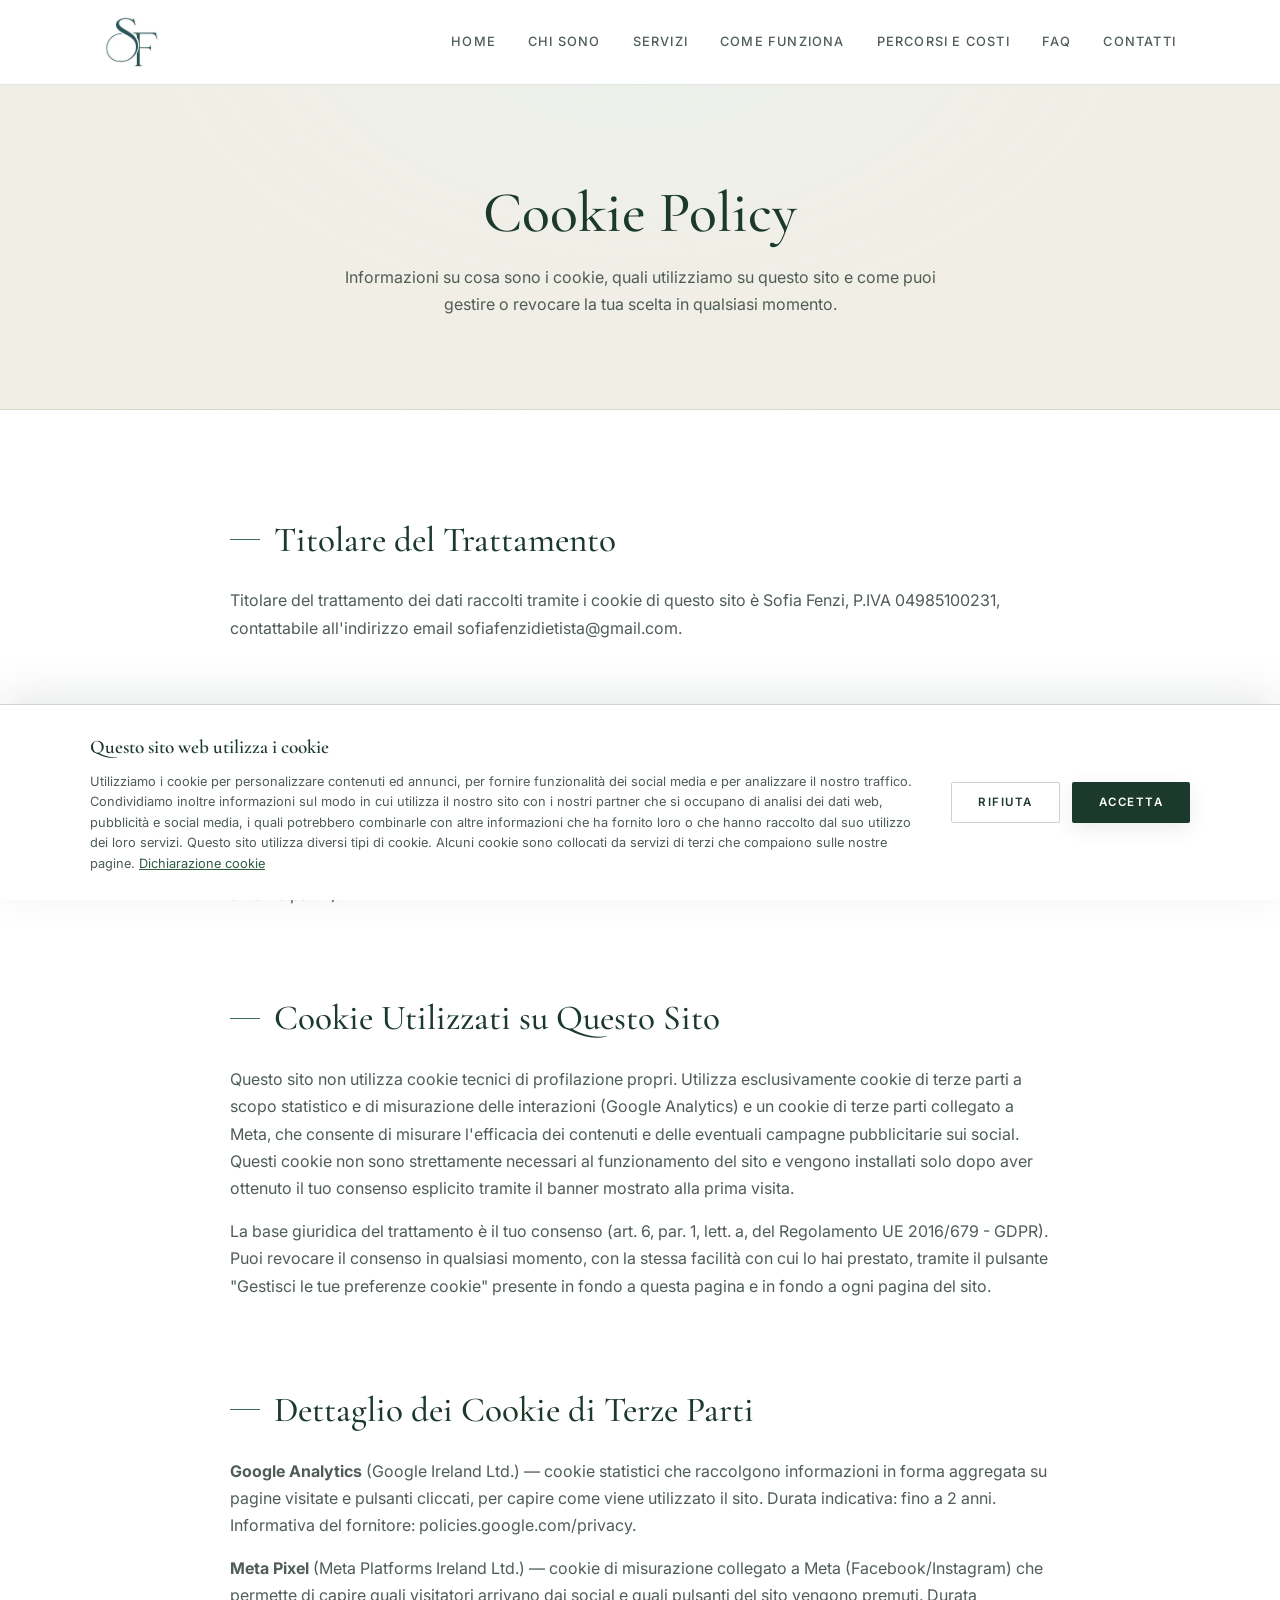
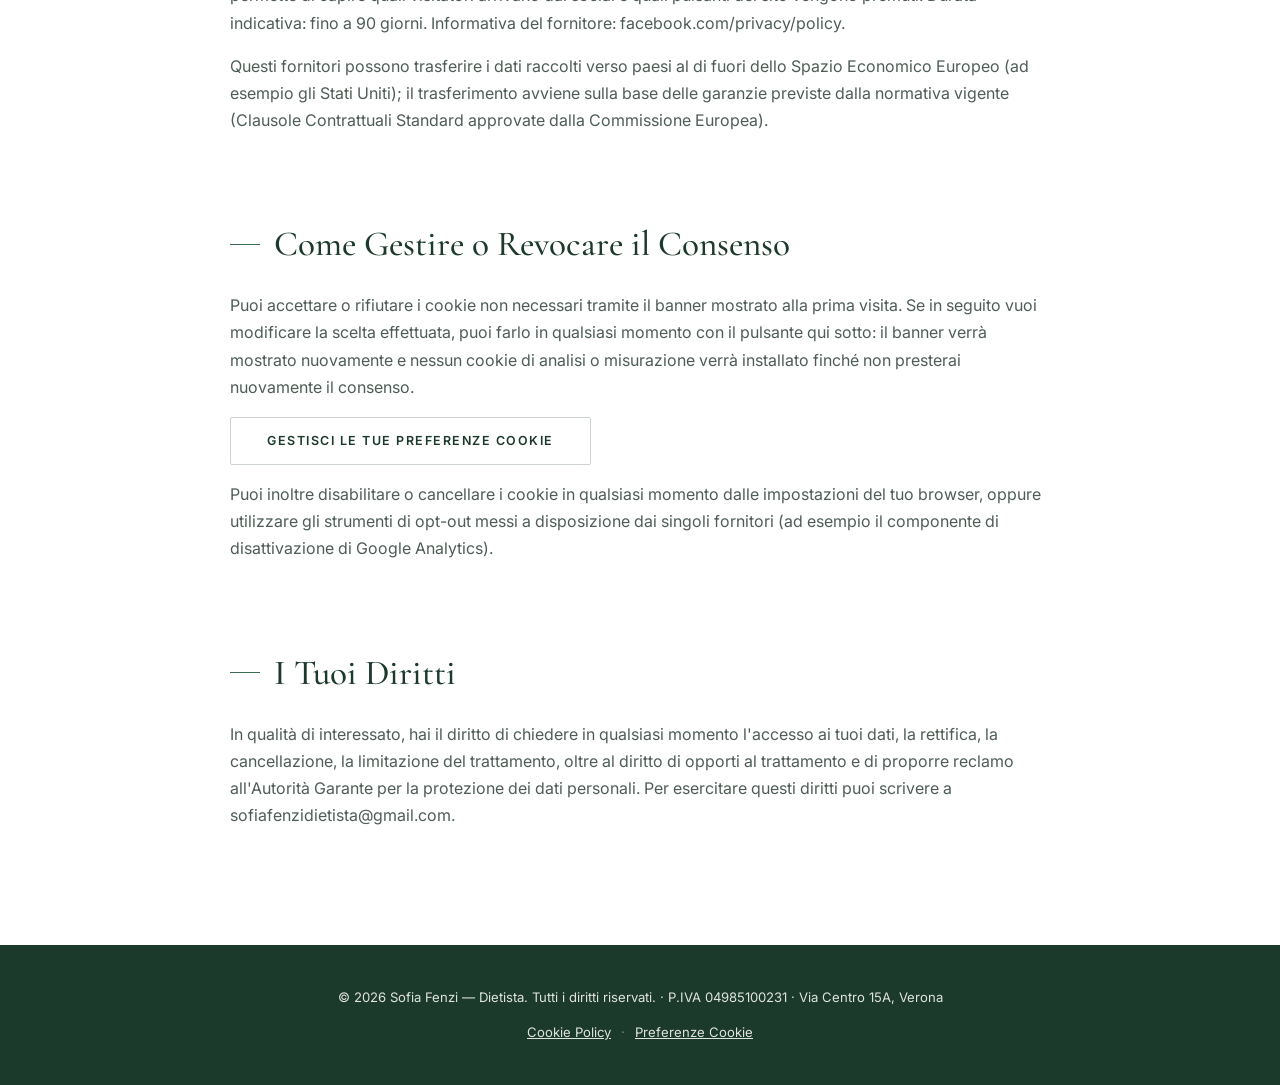
<file: cookie-policy.html>
<!DOCTYPE html>
<html lang="it">
<head>
<meta charset="UTF-8">
<meta name="viewport" content="width=device-width, initial-scale=1.0, viewport-fit=cover">
<meta name="theme-color" content="#ffffff">
<title>Cookie Policy | Sofia Fenzi - Dietista</title>
<link rel="preconnect" href="https://fonts.googleapis.com">
<link rel="preconnect" href="https://fonts.gstatic.com" crossorigin>
<link href="https://fonts.googleapis.com/css2?family=Cormorant+Garamond:ital,wght@0,400;0,500;0,600;0,700;1,400;1,500&family=Inter:wght@400;500;600&display=swap" rel="stylesheet">
<link rel="stylesheet" href="style.css?v=202611242105">
</head>
<body>

<!-- NAVBAR -->
<header class="navbar">
  <div class="nav-inner">
    <a href="index.html" class="logo">
      <img src="images/logo-sm.webp" alt="Sofia Fenzi - Dietista" class="logo-img" width="120" height="113">
    </a>
    <nav class="nav-links">
      <a href="index.html#hero">Home</a>
      <a href="index.html#chi-sono">Chi Sono</a>
      <a href="index.html#servizi">Servizi</a>
      <a href="index.html#come-funziona">Come Funziona</a>
      <a href="index.html#costi">Percorsi e Costi</a>
      <a href="index.html#faq">FAQ</a>
      <a href="index.html#contatti">Contatti</a>
    </nav>
    <button class="hamburger" aria-label="Apri menu">
      <span></span>
      <span></span>
      <span></span>
    </button>
  </div>
</header>

<!-- HERO -->
<section class="offer-hero">
  <div class="container">
    <h1>Cookie Policy</h1>
    <p>Informazioni su cosa sono i cookie, quali utilizziamo su questo sito e come puoi gestire o revocare la tua scelta in qualsiasi momento.</p>
  </div>
</section>

<!-- CONTENT -->
<section class="offer-content">
  <div class="container">

    <div class="offer-block reveal">
      <h2>Titolare del Trattamento</h2>
      <p>Titolare del trattamento dei dati raccolti tramite i cookie di questo sito è Sofia Fenzi, P.IVA 04985100231, contattabile all'indirizzo email <a href="mailto:sofiafenzidietista@gmail.com">sofiafenzidietista@gmail.com</a>.</p>
    </div>

    <div class="offer-block reveal">
      <h2>Cosa Sono i Cookie</h2>
      <p>I cookie sono piccoli file di testo che i siti visitati inviano al dispositivo dell'utente, dove vengono memorizzati per essere poi ritrasmessi agli stessi siti alla visita successiva. Alcuni cookie sono installati direttamente da questo sito ("cookie di prima parte"), altri sono installati da servizi terzi richiamati dalle nostre pagine ("cookie di terze parti").</p>
    </div>

    <div class="offer-block reveal">
      <h2>Cookie Utilizzati su Questo Sito</h2>
      <p>Questo sito non utilizza cookie tecnici di profilazione propri. Utilizza esclusivamente cookie di terze parti a scopo statistico e di misurazione delle interazioni (Google Analytics) e un cookie di terze parti collegato a Meta, che consente di misurare l'efficacia dei contenuti e delle eventuali campagne pubblicitarie sui social. Questi cookie non sono strettamente necessari al funzionamento del sito e vengono installati solo dopo aver ottenuto il tuo consenso esplicito tramite il banner mostrato alla prima visita.</p>
      <p>La base giuridica del trattamento è il tuo consenso (art. 6, par. 1, lett. a, del Regolamento UE 2016/679 - GDPR). Puoi revocare il consenso in qualsiasi momento, con la stessa facilità con cui lo hai prestato, tramite il pulsante "Gestisci le tue preferenze cookie" presente in fondo a questa pagina e in fondo a ogni pagina del sito.</p>
    </div>

    <div class="offer-block reveal">
      <h2>Dettaglio dei Cookie di Terze Parti</h2>
      <p><strong>Google Analytics</strong> (Google Ireland Ltd.) — cookie statistici che raccolgono informazioni in forma aggregata su pagine visitate e pulsanti cliccati, per capire come viene utilizzato il sito. Durata indicativa: fino a 2 anni. Informativa del fornitore: <a href="https://policies.google.com/privacy" target="_blank" rel="noopener">policies.google.com/privacy</a>.</p>
      <p><strong>Meta Pixel</strong> (Meta Platforms Ireland Ltd.) — cookie di misurazione collegato a Meta (Facebook/Instagram) che permette di capire quali visitatori arrivano dai social e quali pulsanti del sito vengono premuti. Durata indicativa: fino a 90 giorni. Informativa del fornitore: <a href="https://www.facebook.com/privacy/policy/" target="_blank" rel="noopener">facebook.com/privacy/policy</a>.</p>
      <p>Questi fornitori possono trasferire i dati raccolti verso paesi al di fuori dello Spazio Economico Europeo (ad esempio gli Stati Uniti); il trasferimento avviene sulla base delle garanzie previste dalla normativa vigente (Clausole Contrattuali Standard approvate dalla Commissione Europea).</p>
    </div>

    <div class="offer-block reveal">
      <h2>Come Gestire o Revocare il Consenso</h2>
      <p>Puoi accettare o rifiutare i cookie non necessari tramite il banner mostrato alla prima visita. Se in seguito vuoi modificare la scelta effettuata, puoi farlo in qualsiasi momento con il pulsante qui sotto: il banner verrà mostrato nuovamente e nessun cookie di analisi o misurazione verrà installato finché non presterai nuovamente il consenso.</p>
      <p><button type="button" class="btn btn-outline cookie-preferences-link">Gestisci le tue preferenze cookie</button></p>
      <p>Puoi inoltre disabilitare o cancellare i cookie in qualsiasi momento dalle impostazioni del tuo browser, oppure utilizzare gli strumenti di opt-out messi a disposizione dai singoli fornitori (ad esempio il <a href="https://tools.google.com/dlpage/gaoptout" target="_blank" rel="noopener">componente di disattivazione di Google Analytics</a>).</p>
    </div>

    <div class="offer-block reveal">
      <h2>I Tuoi Diritti</h2>
      <p>In qualità di interessato, hai il diritto di chiedere in qualsiasi momento l'accesso ai tuoi dati, la rettifica, la cancellazione, la limitazione del trattamento, oltre al diritto di opporti al trattamento e di proporre reclamo all'Autorità Garante per la protezione dei dati personali. Per esercitare questi diritti puoi scrivere a <a href="mailto:sofiafenzidietista@gmail.com">sofiafenzidietista@gmail.com</a>.</p>
    </div>

  </div>
</section>

<footer>
  <div class="container">
    &copy; 2026 Sofia Fenzi — Dietista. Tutti i diritti riservati. · P.IVA 04985100231 · Via Centro 15A, Verona
    <div class="footer-links">
      <a href="cookie-policy.html">Cookie Policy</a>
      <span class="footer-sep">·</span>
      <a href="#" class="cookie-preferences-link">Preferenze Cookie</a>
    </div>
  </div>
</footer>

<!-- COOKIE BANNER -->
<div class="cookie-banner" id="cookieBanner">
  <div class="cookie-banner-inner">
    <div class="cookie-banner-text">
      <h3>Questo sito web utilizza i cookie</h3>
      <p>Utilizziamo i cookie per personalizzare contenuti ed annunci, per fornire funzionalità dei social media e per analizzare il nostro traffico. Condividiamo inoltre informazioni sul modo in cui utilizza il nostro sito con i nostri partner che si occupano di analisi dei dati web, pubblicità e social media, i quali potrebbero combinarle con altre informazioni che ha fornito loro o che hanno raccolto dal suo utilizzo dei loro servizi. Questo sito utilizza diversi tipi di cookie. Alcuni cookie sono collocati da servizi di terzi che compaiono sulle nostre pagine. <a href="cookie-policy.html" class="cookie-policy-link">Dichiarazione cookie</a></p>
    </div>
    <div class="cookie-banner-actions">
      <button type="button" class="btn btn-outline" id="cookieReject">Rifiuta</button>
      <button type="button" class="btn btn-primary" id="cookieAccept">Accetta</button>
    </div>
  </div>
</div>

<script src="script.js?v=202611242105"></script>
</body>
</html>
</file>
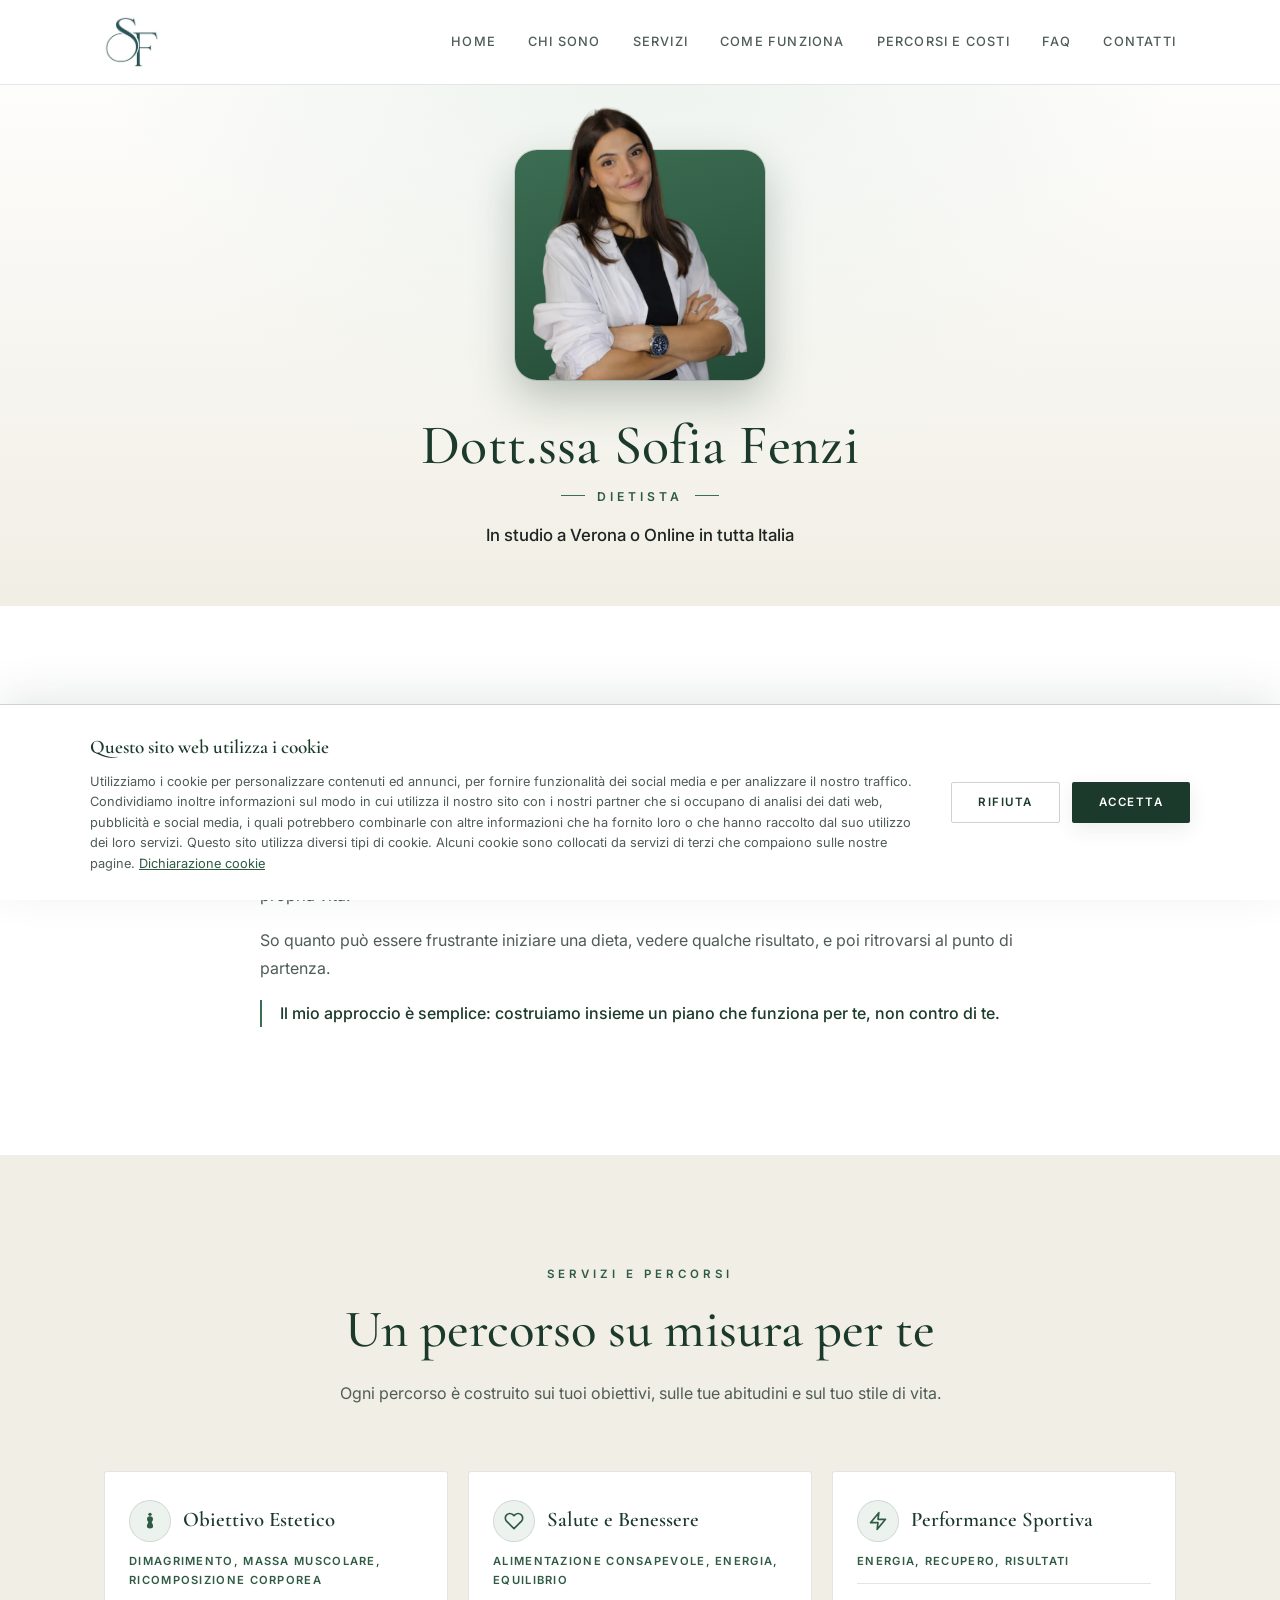
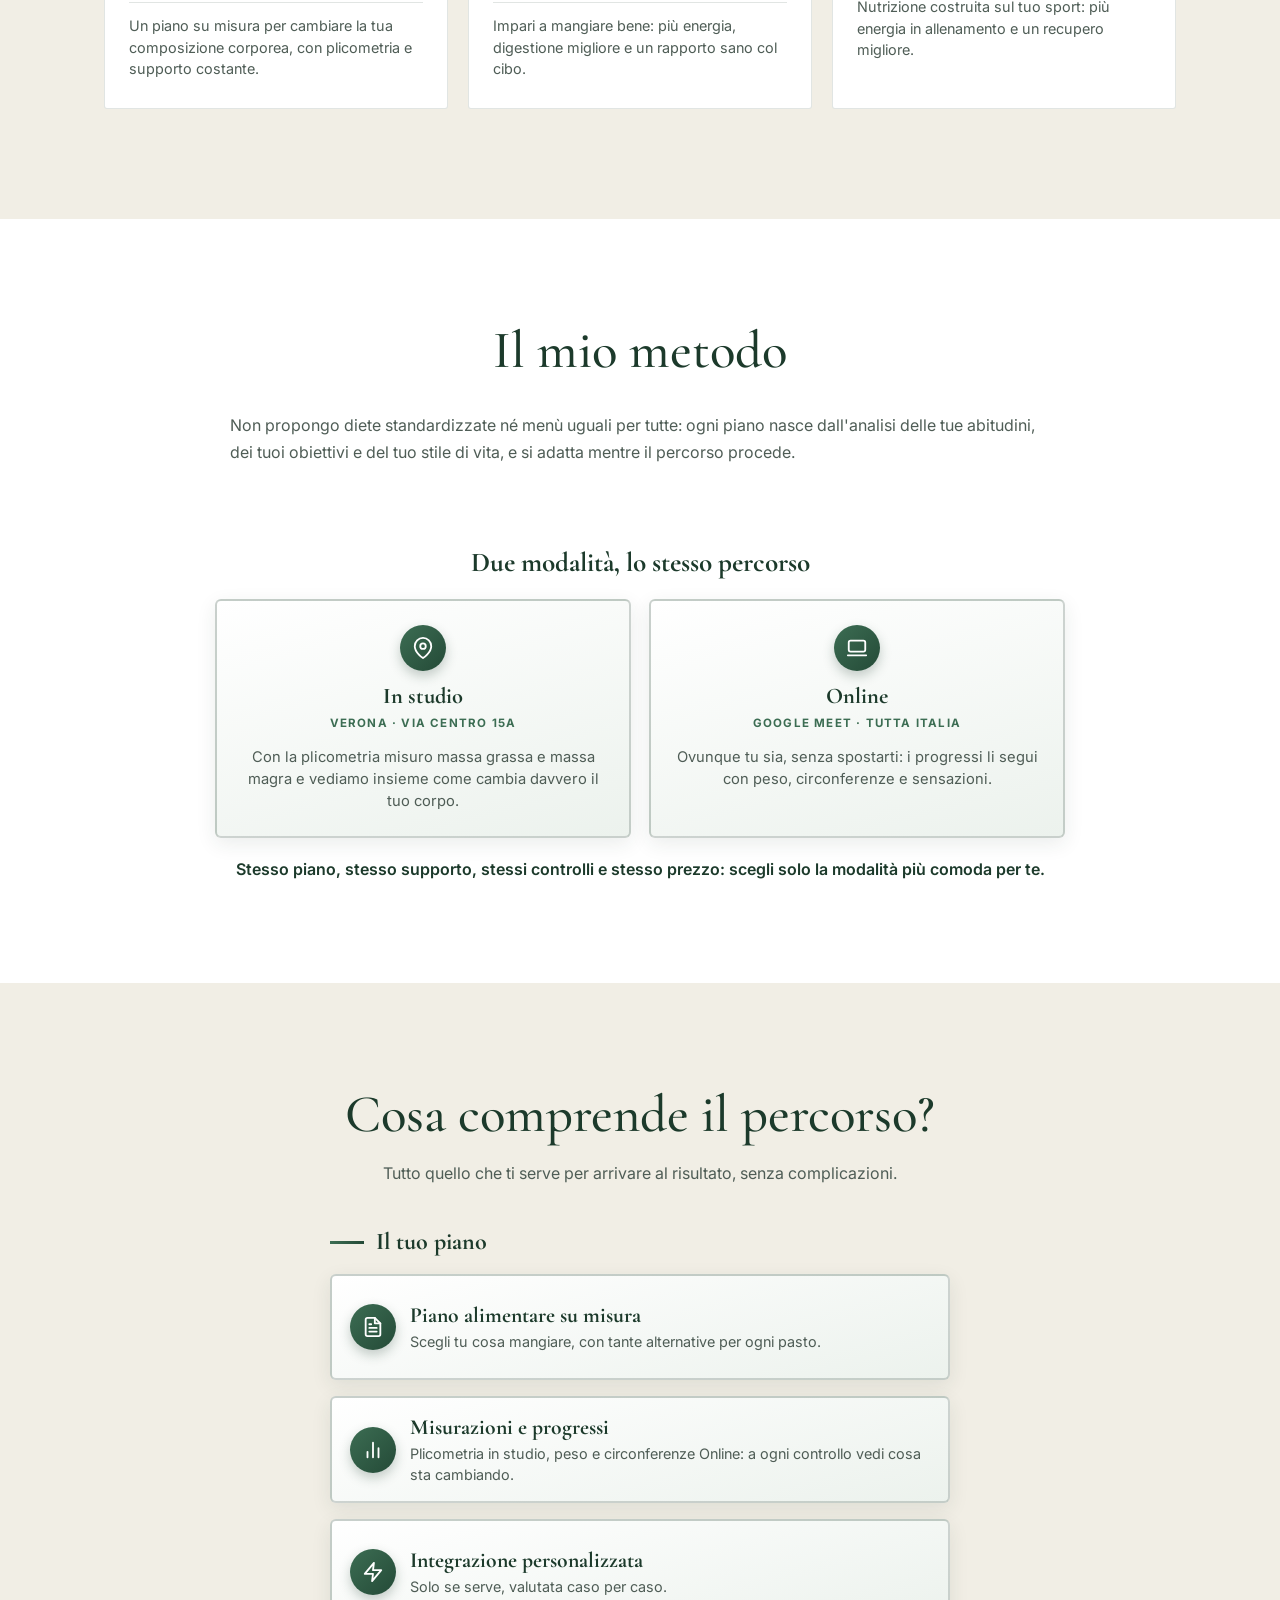
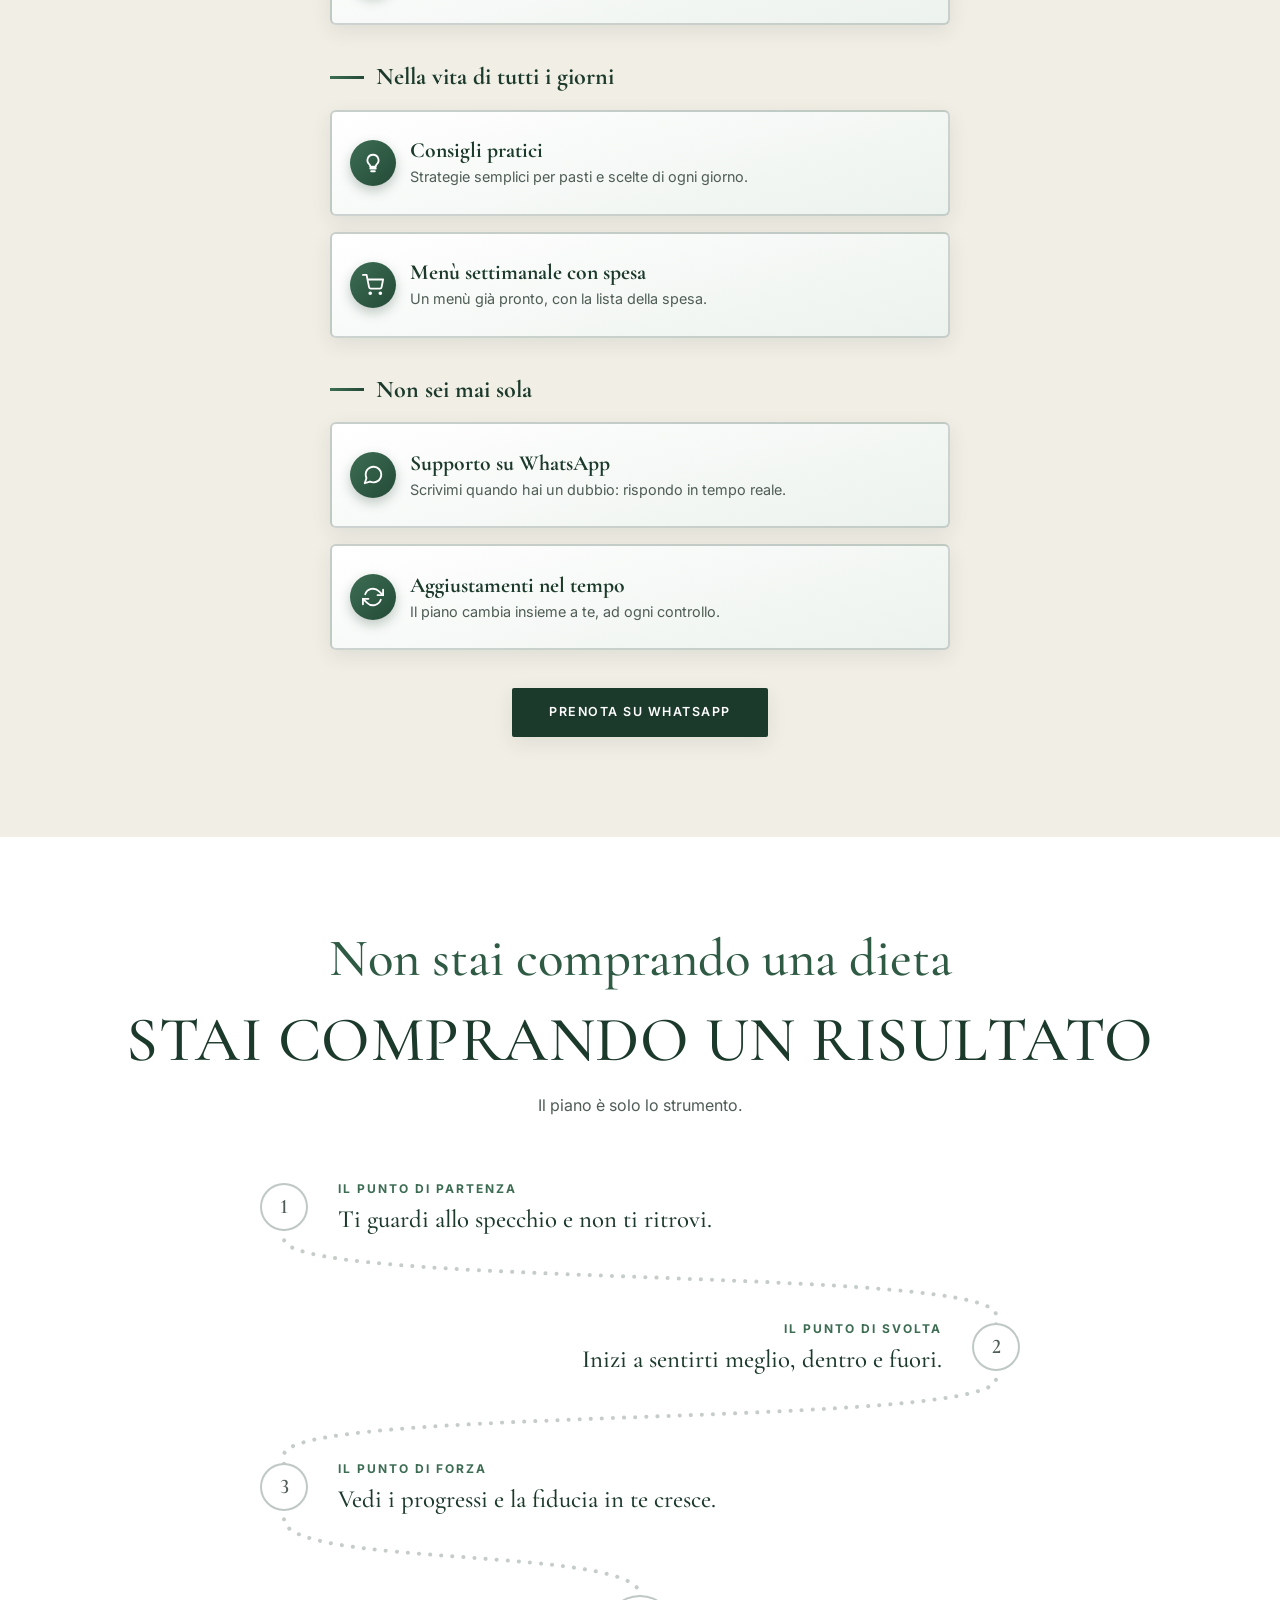
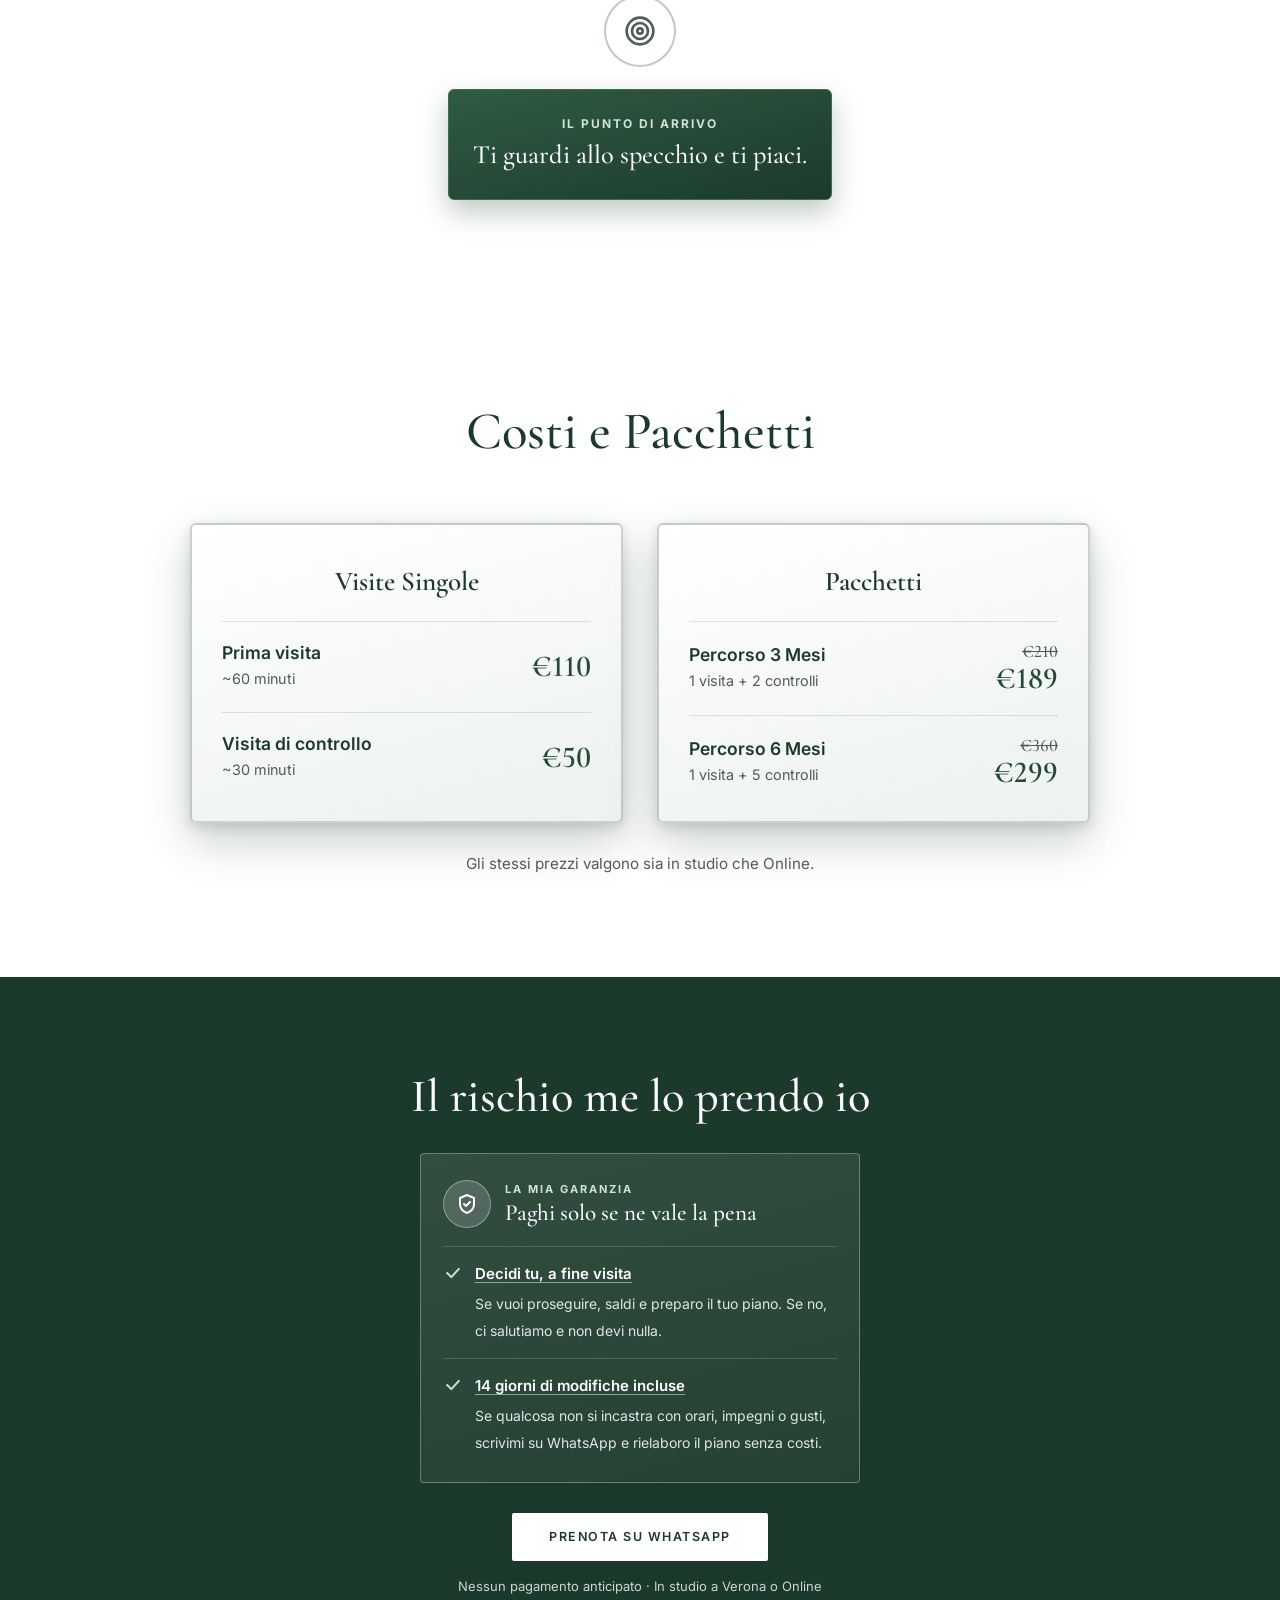
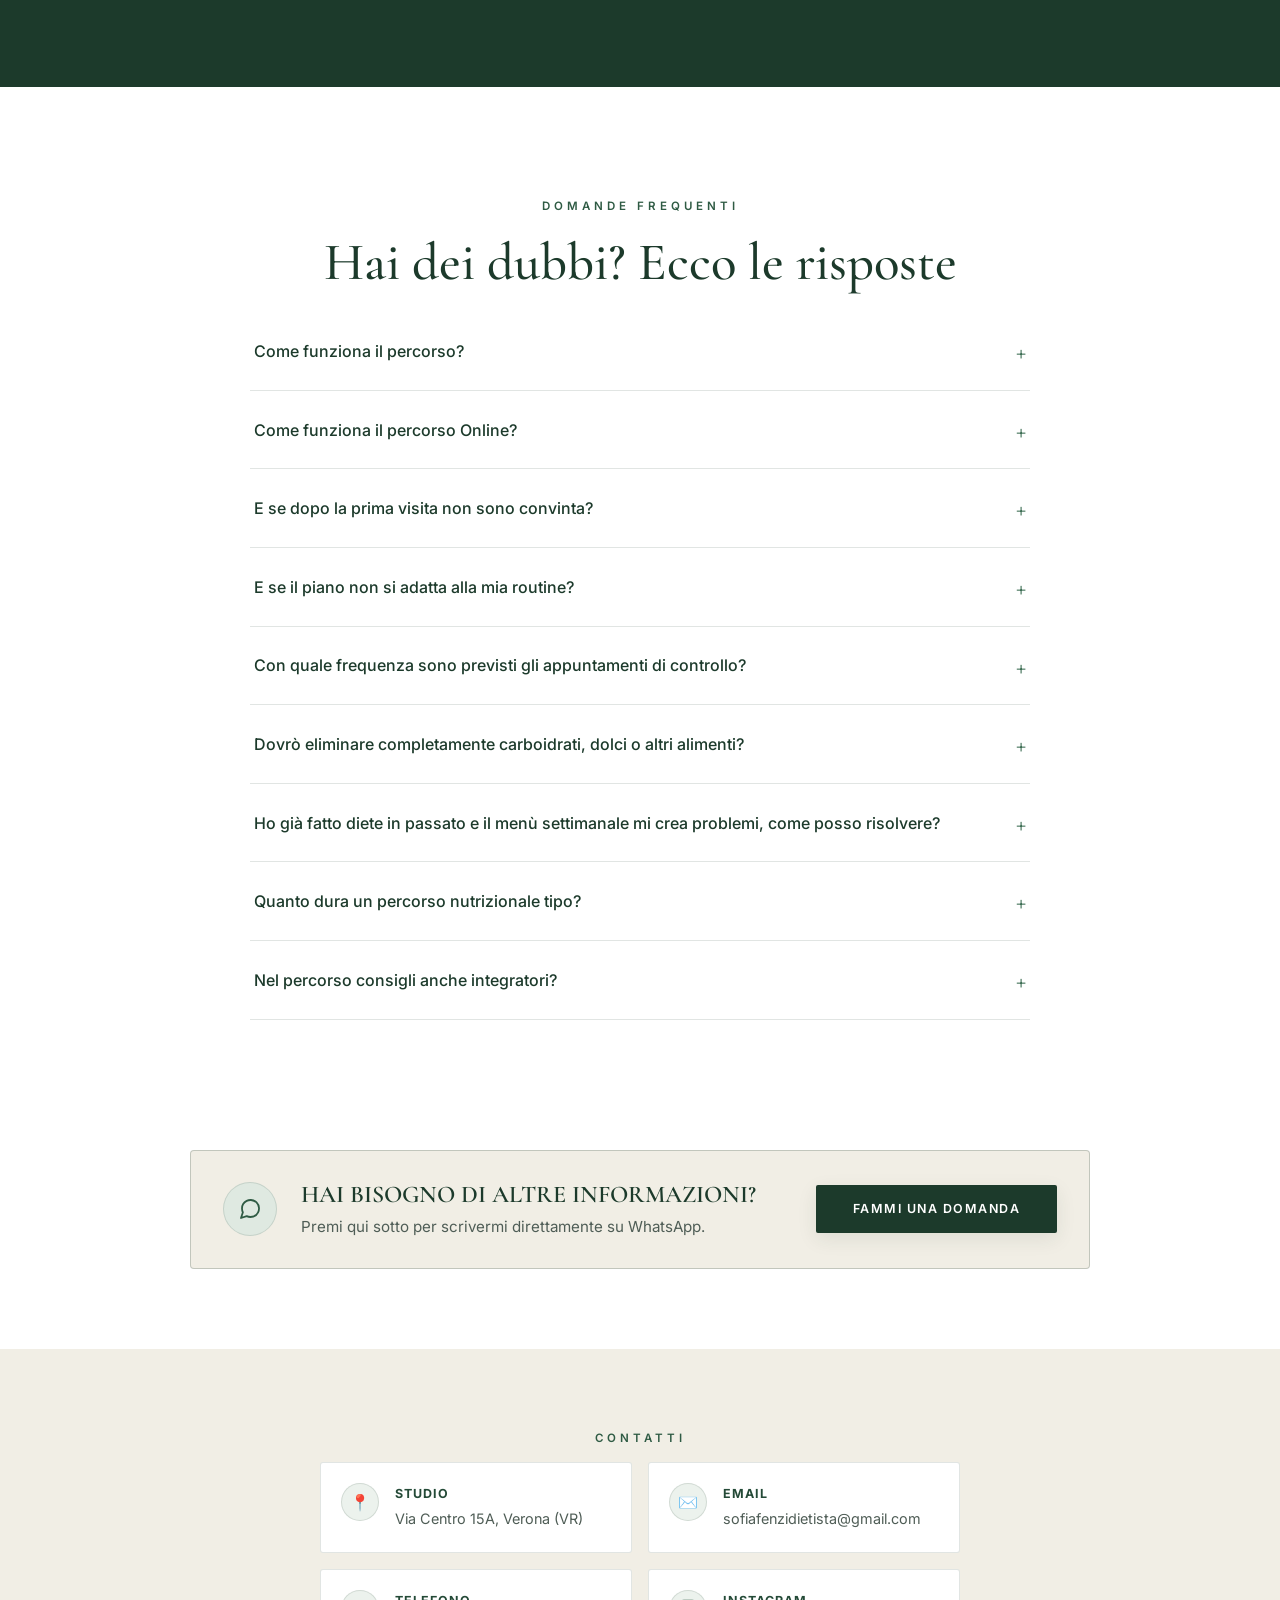
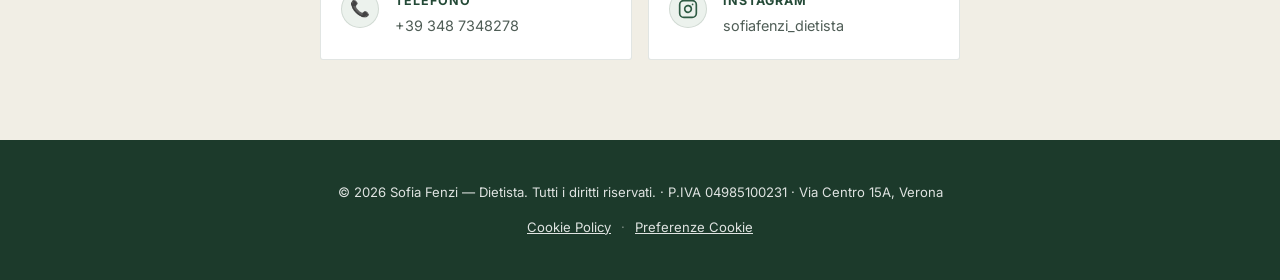
<file: offerta.html>
<!DOCTYPE html>
<html lang="it">
<head>
<meta charset="UTF-8">
<meta name="viewport" content="width=device-width, initial-scale=1.0">
<meta name="theme-color" content="#ffffff">
<title>Percorsi e Costi | Sofia Fenzi - Dietista</title>
<meta http-equiv="refresh" content="0; url=index.html#costi">
<link rel="canonical" href="https://sofiafenzidietista.it/">
<script>location.replace('index.html' + (location.hash === '#faq' ? '#faq' : '#costi'));</script>
</head>
<body style="background:#fff;color:#24282a;font-family:Arial,sans-serif;text-align:center;padding:60px 20px;">
<p>Il sito è ora in un'unica pagina. <a href="index.html#costi" style="color:#1c3a2b;">Vai a Percorsi e Costi</a></p>
</body>
</html>
</file>
<file: style.css>
/* ===== Reset & base ===== */
* {
  margin: 0;
  padding: 0;
  box-sizing: border-box;
}

:root {
  --white: #ffffff;
  --cream: #f1eee5;
  --cream-deep: #e8e4d6;
  --green-900: #1c3a2b;
  --green-800: #244a37;
  --green-700: #2f5b44;
  --green-600: #3c6d53;
  --green-100: #dfe9e1;
  --green-50: #ecf2ed;
  --ink: #1e2422;
  --muted: #4f5d56;
  --line: rgba(28, 58, 43, 0.22);
  --line-soft: rgba(28, 58, 43, 0.13);
  --shadow-sm: 0 6px 20px rgba(28, 58, 43, 0.09);
  --shadow-md: 0 18px 44px rgba(28, 58, 43, 0.16);
  --serif: 'Cormorant Garamond', 'Iowan Old Style', Georgia, 'Times New Roman', serif;
  --sans: 'Inter', 'Segoe UI', 'Helvetica Neue', Arial, sans-serif;
}

html {
  scroll-behavior: smooth;
  scroll-padding-top: 84px;
  color-scheme: light;
  -webkit-text-size-adjust: 100%;
  overflow-x: hidden;
}

body {
  font-family: var(--sans);
  background: var(--white);
  color: var(--ink);
  line-height: 1.7;
  overflow-x: hidden;
  -webkit-font-smoothing: antialiased;
}

img {
  max-width: 100%;
  display: block;
}

a {
  color: inherit;
  text-decoration: none;
}

ul {
  list-style: none;
}

.container {
  width: 100%;
  max-width: 1120px;
  margin: 0 auto;
  padding: 0 24px;
}

/* ===== Header / Navbar ===== */
.navbar {
  position: fixed;
  top: 0;
  left: 0;
  width: 100%;
  z-index: 1000;
  background: rgba(255, 255, 255, 0.97);
  border-bottom: 1px solid var(--line-soft);
  box-shadow: none;
  transition: box-shadow 0.3s ease;
}

.navbar.scrolled {
  box-shadow: 0 8px 30px rgba(28, 58, 43, 0.08);
}

.nav-inner {
  max-width: 1120px;
  margin: 0 auto;
  padding: 16px 24px;
  display: flex;
  align-items: center;
  justify-content: space-between;
}

.logo {
  display: inline-flex;
  align-items: center;
  line-height: 1;
}

.logo-img {
  height: 52px;
  width: auto;
  display: block;
}

.logo .logo-name {
  font-family: var(--serif);
  font-size: 1.5rem;
  font-weight: 600;
  letter-spacing: 0.5px;
  color: var(--green-900);
}

.logo .logo-role {
  font-size: 0.6rem;
  letter-spacing: 3px;
  text-transform: uppercase;
  color: var(--muted);
  margin-top: 2px;
}

.nav-links {
  display: flex;
  align-items: center;
  gap: 32px;
}

.nav-links a {
  font-size: 0.8rem;
  font-weight: 500;
  letter-spacing: 1.2px;
  text-transform: uppercase;
  color: var(--muted);
  position: relative;
  padding: 4px 0;
  transition: color 0.25s ease;
}

.nav-links a::after {
  content: "";
  position: absolute;
  bottom: 0;
  left: 0;
  width: 0;
  height: 1px;
  background: var(--green-700);
  transition: width 0.3s ease;
}

.nav-links a:hover {
  color: var(--green-800);
}

.nav-links a:hover::after {
  width: 100%;
}

/* Hamburger */
.hamburger {
  display: none;
  flex-direction: column;
  justify-content: center;
  gap: 5px;
  width: 44px;
  height: 44px;
  padding: 10px;
  background: none;
  border: none;
  cursor: pointer;
  z-index: 1100;
}

.hamburger span {
  display: block;
  height: 1.5px;
  width: 100%;
  background: var(--green-900);
  transition: all 0.3s ease;
}

.hamburger.active span:nth-child(1) {
  transform: translateY(6.5px) rotate(45deg);
}

.hamburger.active span:nth-child(2) {
  opacity: 0;
}

.hamburger.active span:nth-child(3) {
  transform: translateY(-6.5px) rotate(-45deg);
}

@media (max-width: 880px) {
  .nav-links {
    position: fixed;
    top: 0;
    right: -100%;
    height: 100vh;
    height: 100dvh;
    width: min(84vw, 320px);
    background: var(--cream);
    flex-direction: column;
    justify-content: center;
    align-items: flex-start;
    gap: 26px;
    padding: 48px;
    transition: right 0.4s ease;
    border-left: 1px solid var(--line);
  }

  .nav-links.open {
    right: 0;
  }

  .nav-links a {
    font-size: 1rem;
  }

  .hamburger {
    display: flex;
  }
}

/* Con 7 voci il menu va ristretto sui desktop medi */
@media (min-width: 881px) and (max-width: 1120px) {
  .nav-links {
    gap: 20px;
  }
  .nav-links a {
    letter-spacing: 1px;
  }
}

/* ===== Hero (foto + nome) ===== */
.hero-photo {
  padding: 150px 0 56px;
  text-align: center;
  background:
    radial-gradient(ellipse at 50% 0%, var(--green-50), transparent 60%),
    linear-gradient(180deg, var(--white) 0%, var(--cream) 100%);
}

/* Box colorato: la figura esce dal bordo superiore */
.hero-photo-box {
  position: relative;
  width: min(250px, 70vw);
  aspect-ratio: 1 / 0.92;
  margin: 0 auto 34px;
}

/* Sfondo del box su un livello a parte, sotto la foto */
.hero-photo-box::before {
  content: "";
  position: absolute;
  inset: 0;
  border-radius: 22px;
  background: linear-gradient(165deg, var(--green-600) 0%, var(--green-700) 55%, var(--green-800) 100%);
  box-shadow: 0 0 0 1px rgba(28, 58, 43, 0.15), 0 18px 44px rgba(28, 58, 43, 0.28);
}

/* Finestra che taglia la foto sul bordo inferiore del box ma lascia uscire la testa in alto */
.hero-photo-clip {
  position: absolute;
  top: -100px;
  right: 0;
  bottom: 0;
  left: 0;
  z-index: 1;
  overflow: hidden;
  border-radius: 0 0 22px 22px;
}

.hero-photo-clip img {
  position: absolute;
  left: 0;
  bottom: 0;
  width: 100%;
  height: auto;
}

.hero-photo h1 {
  font-family: var(--serif);
  font-size: clamp(2.1rem, 7.4vw, 3.5rem);
  font-weight: 500;
  line-height: 1.12;
  letter-spacing: 0.3px;
  color: var(--green-900);
  margin-bottom: 10px;
}

.hero-role {
  display: block;
  color: var(--green-700);
  text-transform: uppercase;
  letter-spacing: 4px;
  font-size: 0.76rem;
  font-weight: 600;
}

.hero-role::before,
.hero-role::after {
  content: "";
  display: inline-block;
  width: 24px;
  height: 1px;
  background: var(--green-600);
  vertical-align: middle;
  margin: 0 12px 3px;
}

/* Animazione: il box è fisso, la foto sale dal suo bordo inferiore (1,2 s), poi compaiono nome e ruolo */
@keyframes heroPhotoRise {
  from { transform: translateY(105%); }
  to   { transform: none; }
}

@keyframes heroFade {
  from { opacity: 0; }
  to   { opacity: 1; }
}

.hero-photo-clip img {
  animation: heroPhotoRise 1.2s cubic-bezier(0.22, 0.8, 0.3, 1) both;
}

.hero-photo h1 {
  animation: heroFade 0.8s ease 0.5s both;
}

.hero-role {
  animation: heroFade 0.8s ease 0.65s both;
}

.hero-modes {
  animation: heroFade 0.8s ease 0.8s both;
}

@media (prefers-reduced-motion: reduce) {
  .hero-photo-clip img,
  .hero-photo h1,
  .hero-role,
  .hero-modes {
    animation: none;
  }
}

/* In studio a Verona o Online: riga sotto nome e ruolo */
.hero-modes {
  margin-top: 14px;
  color: var(--ink);
  font-size: 1.05rem;
  font-weight: 500;
}

/* Buttons */
.btn {
  display: inline-block;
  padding: 15px 36px;
  border-radius: 2px;
  font-family: var(--sans);
  font-weight: 600;
  letter-spacing: 1.5px;
  text-transform: uppercase;
  font-size: 0.78rem;
  line-height: 1.3;
  cursor: pointer;
  transition: transform 0.25s ease, box-shadow 0.25s ease, background 0.25s ease, color 0.25s ease;
  border: 1px solid transparent;
}

.btn-primary {
  background: var(--green-900);
  color: #fff;
  box-shadow: var(--shadow-sm);
}

.btn-primary:hover {
  transform: translateY(-2px);
  background: var(--green-800);
  box-shadow: var(--shadow-md);
}

.btn-outline {
  background: transparent;
  color: var(--green-900);
  border-color: var(--line);
}

.btn-outline:hover {
  background: var(--green-900);
  color: #fff;
  border-color: var(--green-900);
}

/* ===== Section shared ===== */
section {
  padding: 110px 0;
  position: relative;
}

.section-tag {
  display: block;
  text-align: center;
  text-transform: uppercase;
  letter-spacing: 4px;
  font-size: 0.72rem;
  font-weight: 600;
  color: var(--green-700);
  margin-bottom: 14px;
}

.section-title {
  text-align: center;
  font-family: var(--serif);
  font-size: clamp(2.2rem, 4.4vw, 3.3rem);
  font-weight: 500;
  color: var(--green-900);
  margin-bottom: 18px;
  line-height: 1.2;
}

.section-subtitle {
  text-align: center;
  color: var(--muted);
  max-width: 620px;
  margin: 0 auto 64px;
}

.divider {
  width: 54px;
  height: 1px;
  margin: 0 auto 22px;
  background: var(--green-600);
}

/* ===== Chi sono ===== */
.about {
  background: var(--white);
}

.about-text-wide {
  max-width: 760px;
  margin: 0 auto;
}

.about-text p {
  color: var(--muted);
  margin-bottom: 18px;
}

/* Frase di apertura in evidenza */
.about-text p.about-lead {
  font-family: var(--serif);
  font-size: 1.6rem;
  font-weight: 500;
  line-height: 1.3;
  color: var(--green-900);
  margin-bottom: 22px;
}

/* Ultimo paragrafo staccato dal resto */
.about-text p.about-quote {
  padding-left: 18px;
  border-left: 2px solid var(--green-600);
  color: var(--green-900);
  font-weight: 500;
}

/* ===== Servizi ===== */
.services {
  background: var(--cream);
}

.services-grid {
  display: grid;
  grid-template-columns: repeat(3, 1fr);
  gap: 20px;
}

.service-card {
  display: block;
  background: var(--white);
  border: 1px solid var(--line-soft);
  border-radius: 3px;
  padding: 28px 24px;
  color: inherit;
  text-decoration: none;
  cursor: pointer;
  transition: transform 0.3s ease, box-shadow 0.3s ease, border-color 0.3s ease;
}

.service-card:hover {
  transform: translateY(-5px);
  border-color: var(--line);
  box-shadow: var(--shadow-md);
}

.service-header {
  display: flex;
  align-items: center;
  gap: 12px;
  margin-bottom: 10px;
}

.service-icon {
  width: 42px;
  height: 42px;
  border-radius: 50%;
  display: flex;
  align-items: center;
  justify-content: center;
  background: var(--green-50);
  border: 1px solid var(--line-soft);
  flex-shrink: 0;
}

.service-card h3 {
  font-family: var(--serif);
  font-size: 1.3rem;
  font-weight: 600;
  color: var(--green-900);
  line-height: 1.2;
}

.service-subtitle {
  display: block;
  color: var(--green-700);
  font-size: 0.7rem;
  font-weight: 600;
  text-transform: uppercase;
  letter-spacing: 1.3px;
  margin-bottom: 12px;
}

.service-card p {
  color: var(--muted);
  font-size: 0.9rem;
  padding-top: 12px;
  border-top: 1px solid var(--line-soft);
}

.service-card p {
  line-height: 1.5;
  margin-bottom: 0;
}

.service-icon svg {
  width: 20px;
  height: 20px;
}

.services-cta {
  text-align: center;
  margin-top: 58px;
}

/* ===== FAQ ===== */
.faq {
  background: var(--white);
}

.faq-list {
  max-width: 780px;
  margin: 0 auto;
}

.faq-item {
  border-bottom: 1px solid var(--line-soft);
}

.faq-question {
  width: 100%;
  display: flex;
  align-items: center;
  justify-content: space-between;
  gap: 16px;
  padding: 26px 4px;
  cursor: pointer;
  background: none;
  border: none;
  color: var(--green-900);
  font-family: var(--sans);
  font-size: 1rem;
  font-weight: 500;
  text-align: left;
}

.faq-question .icon {
  font-family: var(--serif);
  font-size: 1.6rem;
  color: var(--green-600);
  transition: transform 0.3s ease;
  flex-shrink: 0;
  line-height: 1;
}

.faq-item.active .faq-question .icon {
  transform: rotate(45deg);
}

.faq-answer {
  max-height: 0;
  overflow: hidden;
  transition: max-height 0.35s ease, padding 0.35s ease;
  padding: 0 4px;
  color: var(--muted);
  font-size: 0.95rem;
}

.faq-item.active .faq-answer {
  max-height: 1600px;
  padding: 0 4px 28px;
}

.faq-answer p {
  margin-bottom: 12px;
}

.faq-steps,
.faq-points {
  margin: 0 0 4px;
  padding-left: 20px;
}

.faq-points {
  list-style: disc;
}

.faq-steps li,
.faq-points li {
  margin-bottom: 10px;
  line-height: 1.55;
}

.faq-steps li::marker {
  color: var(--green-700);
  font-weight: 700;
}

.faq-points li::marker {
  color: var(--green-700);
}

.faq-steps strong,
.faq-points strong {
  color: var(--green-900);
}

/* ===== Contatti ===== */
.contact {
  background: var(--cream);
  padding: 80px 0;
}

.contact-info,
.contact-info-grid {
  display: grid;
  grid-template-columns: repeat(2, 1fr);
  gap: 16px;
  max-width: 640px;
  margin: 0 auto;
}

.contact-item {
  display: flex;
  align-items: flex-start;
  gap: 16px;
  padding: 20px;
  background: var(--white);
  border: 1px solid var(--line-soft);
  border-radius: 3px;
}

.contact-item .ic {
  width: 38px;
  height: 38px;
  border-radius: 50%;
  background: var(--green-50);
  border: 1px solid var(--line-soft);
  display: flex;
  align-items: center;
  justify-content: center;
  flex-shrink: 0;
  font-size: 1rem;
}

.contact-item h4 {
  font-size: 0.78rem;
  text-transform: uppercase;
  letter-spacing: 1px;
  color: var(--green-800);
  margin-bottom: 3px;
}

.contact-item p,
.contact-item a {
  color: var(--muted);
  font-size: 0.9rem;
  word-break: break-word;
}

/* ===== Footer ===== */
footer {
  background: var(--green-900);
  padding: 40px 0;
  text-align: center;
  color: rgba(255, 255, 255, 0.86);
  font-size: 0.82rem;
}

footer .container {
  line-height: 1.9;
}

footer span {
  color: rgba(255, 255, 255, 0.86);
}

.footer-links {
  margin-top: 10px;
}

.footer-links a {
  color: rgba(255, 255, 255, 0.86);
  text-decoration: underline;
}

.footer-links a:hover {
  color: #fff;
}

.footer-sep {
  margin: 0 6px;
  opacity: 0.5;
}

/* ===== Offer page ===== */
.offer-hero {
  padding: 180px 0 90px;
  text-align: center;
  background:
    radial-gradient(ellipse at 50% 0%, var(--green-50), transparent 60%),
    var(--cream);
  border-bottom: 1px solid var(--line-soft);
}

.offer-hero h1 {
  font-family: var(--serif);
  font-size: clamp(2.2rem, 5vw, 3.6rem);
  font-weight: 500;
  color: var(--green-900);
  margin-bottom: 18px;
  line-height: 1.15;
}

.offer-hero p {
  color: var(--muted);
  max-width: 600px;
  margin: 0 auto;
}

.offer-content {
  padding: 100px 0;
  background: var(--white);
}

.offer-block {
  max-width: 820px;
  margin: 0 auto 80px;
}

.offer-block h2 {
  font-family: var(--serif);
  font-size: 2.2rem;
  font-weight: 500;
  color: var(--green-900);
  margin-bottom: 18px;
  display: flex;
  align-items: center;
  gap: 14px;
}

.offer-block h2::before {
  content: "";
  width: 30px;
  height: 1px;
  background: var(--green-600);
  display: inline-block;
  flex-shrink: 0;
}

.offer-block p {
  color: var(--muted);
  margin-bottom: 16px;
}

/* Sezioni della pagina unica (Come funziona / Incluso / Costi) */
.offer-content .section-title {
  margin-bottom: 60px;
}

.offer-content .offer-block:last-child {
  margin-bottom: 0;
}

.offer-content.includes {
  background: var(--cream);
}

/* titolo e frase sotto più vicini tra loro */
.offer-content.includes .section-title {
  margin-bottom: 14px;
}

.offer-content.includes .section-subtitle {
  margin-bottom: 40px;
}

/* Cosa comprende il percorso: lista verticale in 3 gruppi */
.inc-group {
  max-width: 620px;
  margin: 0 auto 38px;
}

.inc-group-title {
  display: flex;
  align-items: center;
  gap: 12px;
  margin-bottom: 18px;
  color: var(--green-900);
  font-family: var(--serif);
  font-size: 1.5rem;
  font-weight: 700;
  line-height: 1.2;
}

.inc-group-title::before {
  content: "";
  flex-shrink: 0;
  width: 34px;
  height: 3px;
  background: linear-gradient(90deg, var(--green-600), var(--green-800));
}

.inc-list {
  display: flex;
  flex-direction: column;
  gap: 16px;
  list-style: none;
}

.inc-card {
  position: relative;
  display: flex;
  align-items: center;
  gap: 14px;
  width: 100%;
  min-height: 100px;
  padding: 16px 18px;
  background: linear-gradient(165deg, var(--white), var(--green-50));
  border: 2px solid var(--line);
  border-radius: 6px;
  box-shadow: var(--shadow-sm);
  transition: transform 0.25s ease, border-color 0.25s ease, box-shadow 0.25s ease;
}

@media (hover: hover) {
  .inc-card:hover {
    transform: translateY(-3px);
    border-color: var(--green-600);
    box-shadow: var(--shadow-md);
  }
}

.inc-icon {
  flex-shrink: 0;
  display: flex;
  align-items: center;
  justify-content: center;
  width: 46px;
  height: 46px;
  border-radius: 50%;
  background: linear-gradient(135deg, var(--green-600), var(--green-800));
  box-shadow: 0 5px 12px rgba(28, 58, 43, 0.25);
}

.inc-title {
  margin-bottom: 3px;
  color: var(--green-900);
  font-family: var(--serif);
  font-size: 1.35rem;
  font-weight: 700;
  line-height: 1.25;
}

.inc-desc {
  margin: 0;
  color: var(--muted);
  font-size: 0.9rem;
  line-height: 1.4;
}

.inc-cta {
  margin-top: 36px;
  text-align: center;
}

/* Mobile: titolo della sezione importante, card un po' più compatte */
@media (max-width: 600px) {
  .offer-content.includes .section-title {
    margin-bottom: 16px;
    font-size: 2.5rem;
    font-weight: 600;
    line-height: 1.15;
  }
  .offer-content.includes .section-subtitle {
    margin-bottom: 30px;
    color: var(--ink);
    font-size: 1.05rem;
    line-height: 1.55;
  }
  .inc-group {
    margin-bottom: 30px;
  }
  .inc-group-title {
    margin-bottom: 16px;
    font-size: 1.4rem;
  }
  .inc-card {
    gap: 12px;
    padding: 14px;
    min-height: 120px;
  }
  .inc-title {
    font-size: 1.25rem;
  }
}

/* Costi e pacchetti: due card con righe nome + prezzo */
.price-cards {
  display: grid;
  grid-template-columns: repeat(2, 1fr);
  gap: 34px;
  max-width: 900px;
  margin: 0 auto;
}

.price-card {
  position: relative;
  padding: 34px 30px 12px;
  /* stesso stile delle card di "Cosa comprende il percorso": sfumatura verde e contorno da 2 px */
  background: linear-gradient(165deg, var(--white), var(--green-50));
  border: 2px solid var(--line);
  border-radius: 6px;
  /* ombra più marcata, per staccare le card dal fondo bianco */
  box-shadow: 0 18px 44px rgba(28, 58, 43, 0.24), 0 4px 12px rgba(28, 58, 43, 0.14);
}

.price-card h3 {
  text-align: center;
  font-family: var(--serif);
  font-size: 1.7rem;
  font-weight: 600;
  color: var(--green-900);
  margin-bottom: 16px;
}

.price-row {
  display: flex;
  align-items: center;
  gap: 14px;
  padding: 20px 0;
  border-top: 1px solid var(--line-soft);
}

.price-name {
  flex: 1;
  display: flex;
  flex-direction: column;
  align-items: flex-start;
  gap: 3px;
}

.price-name strong {
  font-size: 1.1rem;
  font-weight: 600;
  line-height: 1.25;
  color: var(--green-900);
}

.price-name small {
  color: var(--muted);
  font-size: 0.9rem;
}

.price-amount {
  display: flex;
  flex-direction: column;
  align-items: flex-end;
  white-space: nowrap;
  font-family: var(--serif);
  font-size: 1.9rem;
  font-weight: 600;
  line-height: 1.1;
  color: var(--green-800);
  font-variant-numeric: lining-nums;
  font-feature-settings: "lnum" 1;
}

.price-amount s {
  font-size: 1.1rem;
  font-weight: 500;
  color: var(--muted);
}

@media (max-width: 860px) {
  .price-cards {
    grid-template-columns: 1fr;
    max-width: 520px;
  }
}

@media (max-width: 600px) {
  .price-card {
    padding: 28px 20px 10px;
  }
  }
}

.offer-plans {
  display: grid;
  grid-template-columns: repeat(3, 1fr);
  gap: 26px;
  max-width: 1080px;
  margin: 0 auto 80px;
  padding-top: 16px;
}

.offer-plans-2 {
  grid-template-columns: repeat(2, 1fr);
  max-width: 700px;
}

.plan-duration {
  display: block;
  color: var(--muted);
  font-size: 0.82rem;
  margin-top: 4px;
}

.plan-card {
  background: var(--white);
  border: 1px solid var(--line);
  border-radius: 4px;
  padding: 44px 34px;
  text-align: center;
  position: relative;
  display: flex;
  flex-direction: column;
  box-shadow: var(--shadow-md);
  transition: transform 0.3s ease, box-shadow 0.3s ease, border-color 0.3s ease;
}

.plan-card > a.btn {
  margin-top: auto;
}

.plan-card .btn-outline {
  border-color: rgba(47, 91, 68, 0.28);
  background: var(--green-50);
  color: var(--green-800);
}

.plan-card .btn-outline:hover {
  background: var(--green-900);
  border-color: var(--green-900);
  color: #fff;
}

.plan-card.featured {
  border-color: var(--green-700);
  background: var(--green-50);
  box-shadow: 0 22px 50px rgba(28, 58, 43, 0.16);
}

.plan-card:hover {
  transform: translateY(-6px);
  box-shadow: 0 26px 58px rgba(28, 58, 43, 0.18);
  border-color: var(--green-700);
}

.plan-badge {
  position: absolute;
  top: -13px;
  left: 50%;
  transform: translateX(-50%);
  background: var(--green-900);
  color: #fff;
  font-size: 0.66rem;
  font-weight: 600;
  padding: 6px 18px;
  border-radius: 30px;
  text-transform: uppercase;
  letter-spacing: 1.2px;
  white-space: nowrap;
}

.plan-card h3 {
  font-family: var(--serif);
  font-size: 1.7rem;
  font-weight: 600;
  color: var(--green-900);
  margin-bottom: 4px;
  margin-top: 8px;
}

.plan-price {
  font-family: var(--serif);
  font-size: 3rem;
  font-weight: 600;
  color: var(--green-800);
  margin: 14px 0;
}

.plan-price span {
  font-size: 0.9rem;
  color: var(--muted);
  font-family: var(--sans);
}

.plan-price-row {
  display: flex;
  align-items: baseline;
  justify-content: center;
  gap: 14px;
  margin: 16px 0 2px;
}

.plan-price-row .plan-price {
  margin: 0;
}

.plan-price-old {
  color: var(--muted);
  text-decoration: line-through;
  font-size: 1.4rem;
  font-family: var(--serif);
}

.plan-savings {
  color: var(--green-700);
  font-weight: 600;
  font-size: 0.82rem;
  letter-spacing: 0.5px;
  margin-bottom: 20px;
}

.plan-card ul {
  text-align: left;
  margin: 24px 0;
}

.plan-card ul li {
  color: var(--muted);
  padding: 10px 0 10px 26px;
  position: relative;
  font-size: 0.9rem;
  border-bottom: 1px solid var(--line-soft);
}

.plan-card ul li::before {
  content: "";
  position: absolute;
  left: 2px;
  top: 18px;
  width: 6px;
  height: 6px;
  border-radius: 50%;
  background: var(--green-600);
}

.plan-tagline {
  color: var(--muted);
  font-size: 0.88rem;
  font-style: italic;
  margin-bottom: 24px;
}

.offer-cta {
  text-align: center;
  padding: 90px 24px;
  background: var(--green-900);
}

.offer-cta h2 {
  font-family: var(--serif);
  font-size: clamp(1.9rem, 3.9vw, 2.9rem);
  font-weight: 500;
  color: #fff;
  margin-bottom: 14px;
  line-height: 1.25;
}

.offer-cta p {
  color: rgba(255, 255, 255, 0.88);
  margin-bottom: 32px;
}

.offer-cta .btn-primary {
  background: #fff;
  color: var(--green-900);
}

.offer-cta .btn-primary:hover {
  background: var(--cream);
}

/* a capo del titolo solo sugli schermi stretti (evita una parola da sola sulla seconda riga) */
.br-narrow {
  display: none;
}

@media (max-width: 440px) {
  .br-narrow {
    display: inline;
  }
}

/* Garanzia nel blocco di prenotazione */
.guarantee {
  max-width: 440px;
  margin: 28px auto 30px;
  padding: 26px 22px 12px;
  text-align: left;
  border: 1px solid rgba(255, 255, 255, 0.3);
  border-radius: 4px;
  background: linear-gradient(165deg, rgba(255, 255, 255, 0.1), rgba(255, 255, 255, 0.04));
}

.guarantee-head {
  display: flex;
  align-items: center;
  gap: 14px;
  margin-bottom: 18px;
}

.guarantee-badge {
  flex: 0 0 48px;
  height: 48px;
  border-radius: 50%;
  display: grid;
  place-items: center;
  background: rgba(255, 255, 255, 0.16);
  border: 1px solid rgba(255, 255, 255, 0.35);
}

.guarantee-badge svg {
  width: 24px;
  height: 24px;
}

.guarantee-eyebrow {
  display: block;
  margin-bottom: 2px;
  font-size: 11px;
  font-weight: 700;
  letter-spacing: 2px;
  text-transform: uppercase;
  color: #cfe3d5;
}

.guarantee-title {
  margin: 0;
  font-family: var(--serif);
  font-size: 1.45rem;
  font-weight: 500;
  line-height: 1.2;
  color: #fff;
}

.guarantee-list {
  list-style: none;
  margin: 0;
  padding: 0;
}

.guarantee-list li {
  display: flex;
  gap: 12px;
  padding: 14px 0;
  border-top: 1px solid rgba(255, 255, 255, 0.16);
}

.guarantee-list svg {
  flex: 0 0 20px;
  height: 20px;
  margin-top: 2px;
}

/* il testo della garanzia è un link alla FAQ corrispondente */
.guarantee-link {
  display: block;
  color: inherit;
  text-decoration: none;
  cursor: pointer;
}

.guarantee-link strong {
  text-decoration: underline;
  text-decoration-color: rgba(207, 227, 213, 0.6);
  text-underline-offset: 3px;
  transition: color 0.2s ease;
}

.guarantee-link:hover strong,
.guarantee-link:focus-visible strong {
  color: #cfe3d5;
}

.guarantee-list strong {
  display: block;
  margin-bottom: 3px;
  font-size: 15px;
  font-weight: 600;
  color: #fff;
}

.guarantee-list span {
  font-size: 14px;
  line-height: 1.5;
  color: rgba(255, 255, 255, 0.86);
}

/* il selettore è più specifico di `.offer-cta p`, altrimenti ne eredita il margine */
.offer-cta .cta-reassure {
  margin: 14px 0 0;
  font-size: 13px;
  color: rgba(255, 255, 255, 0.78);
}

/* ===== Promozione ===== */
.promo {
  padding: 96px 0 84px;
  background:
    radial-gradient(ellipse at 50% 0%, rgba(60, 109, 83, 0.55), transparent 65%),
    linear-gradient(180deg, var(--green-900) 0%, #14291e 100%);
}

/* card chiara su fondo scuro, con bordo oro: è l'elemento che si nota di più nella pagina */
.promo-box {
  position: relative;
  max-width: 640px;
  margin: 0 auto;
  padding: 48px 32px 44px;
  text-align: center;
  background: #fff;
  border: 2px solid #c9a24a;
  border-radius: 6px;
  box-shadow: 0 0 0 6px rgba(201, 162, 74, 0.18), 0 28px 60px rgba(0, 0, 0, 0.4);
}

.promo .section-title {
  margin-bottom: 14px;
  font-size: clamp(2.1rem, 4.4vw, 3rem);
  font-weight: 600;
  color: var(--green-900);
}

.promo-lead {
  max-width: 520px;
  margin: 0 auto 22px;
  color: var(--muted);
}

/* valore del regalo: prezzo barrato + GRATIS */
.promo-value {
  display: inline-block;
  margin: 0 auto 34px;
  padding: 16px 38px 18px;
  background: var(--green-50);
  border: 1px dashed #c9a24a;
  border-radius: 4px;
}

.promo-value-name {
  display: block;
  margin-bottom: 4px;
  color: var(--green-700);
  font-size: 0.8rem;
  font-weight: 600;
  letter-spacing: 1.5px;
  text-transform: uppercase;
}

.promo-value-price {
  display: flex;
  align-items: baseline;
  justify-content: center;
  gap: 16px;
  line-height: 1.1;
  font-family: var(--serif);
  font-variant-numeric: lining-nums;
  font-feature-settings: "lnum" 1;
}

.promo-value-price s {
  color: var(--muted);
  font-size: 2.2rem;
  font-weight: 500;
  text-decoration-color: #b3261e;
  text-decoration-thickness: 2px;
}

.promo-value-price strong {
  font-size: 3rem;
  font-weight: 600;
  text-transform: uppercase;
  color: var(--green-700);
}

/* timer: cifre verdi su fondo bianco, divise da una sottile linea verticale */
.promo-timer {
  margin-bottom: 34px;
}

.promo-timer-title {
  margin: 0 0 12px;
  color: #8a6414;
  font-size: 0.8rem;
  font-weight: 700;
  letter-spacing: 2px;
  text-transform: uppercase;
}

.promo-countdown {
  --promo-gap: 20px;
  --promo-num: 3.4rem;
  display: flex;
  justify-content: center;
  gap: var(--promo-gap);
}

.promo-unit {
  position: relative;
  flex: 1 1 0;
  min-width: 0;
  max-width: 130px;
}

.promo-unit + .promo-unit::before {
  content: "";
  position: absolute;
  left: calc(var(--promo-gap) / -2);
  top: 10%;
  bottom: 6%;
  width: 1px;
  background: rgba(28, 58, 43, 0.22);
}

.promo-num {
  display: block;
  color: var(--green-700);
  font-family: var(--serif);
  font-size: var(--promo-num);
  font-weight: 600;
  line-height: 1.1;
  font-variant-numeric: lining-nums tabular-nums;
  font-feature-settings: "lnum" 1;
}

.promo-unit-label {
  display: block;
  margin-top: 4px;
  color: var(--muted);
  font-size: 0.72rem;
  letter-spacing: 1.5px;
  text-transform: uppercase;
}

/* animazione: a ogni secondo la cifra che cambia scende dall'alto e i secondi brillano */
.promo-num.tick {
  animation: promoDigit 0.45s cubic-bezier(0.2, 0.8, 0.3, 1);
}

.promo-unit:last-child {
  animation: promoPulse 1s ease-in-out infinite;
}

@keyframes promoDigit {
  from { transform: translateY(-45%); opacity: 0; }
  to { transform: translateY(0); opacity: 1; }
}

@keyframes promoPulse {
  0%, 100% { text-shadow: 0 0 0 rgba(60, 109, 83, 0); }
  50% { text-shadow: 0 0 18px rgba(60, 109, 83, 0.55); }
}

/* pulsante: pieno e grande, fermo */
.promo .btn-primary {
  padding: 18px 46px;
  font-size: 0.95rem;
  background: var(--green-900);
  color: #fff;
  box-shadow: 0 10px 24px rgba(28, 58, 43, 0.35);
}

.promo .btn-primary:hover {
  background: var(--green-800);
}

@media (prefers-reduced-motion: reduce) {
  .promo-num.tick,
  .promo-unit:last-child {
    animation: none;
  }
}

@media (max-width: 480px) {
  .promo {
    padding: 72px 0 72px;
  }
  .promo-box {
    padding: 40px 14px 32px;
  }
  .promo .section-title {
    font-size: 2.15rem;
    line-height: 1.18;
    margin-bottom: 16px;
  }
  .promo-lead {
    font-size: 0.95rem;
    margin-bottom: 18px;
  }
  .promo-value {
    margin-bottom: 28px;
    padding: 14px 22px 16px;
  }
  .promo-value-price {
    gap: 12px;
  }
  .promo-value-price s {
    font-size: 1.9rem;
  }
  .promo-value-price strong {
    font-size: 2.5rem;
  }
  .promo-timer {
    margin-bottom: 28px;
  }
  .promo-countdown {
    --promo-gap: 12px;
    --promo-num: 2.7rem;
  }
  .promo-unit-label {
    font-size: 0.62rem;
    letter-spacing: 0.5px;
  }
  .promo .btn {
    display: block;
    padding: 18px 12px;
  }
}

@media (max-width: 340px) {
  .promo-box {
    padding-left: 10px;
    padding-right: 10px;
  }
  .promo-countdown {
    --promo-gap: 10px;
    --promo-num: 2.3rem;
  }
  .promo-value {
    padding: 12px 14px 14px;
  }
  .promo-value-price s {
    font-size: 1.6rem;
  }
  .promo-value-price strong {
    font-size: 2.1rem;
  }
  .promo .btn {
    font-size: 0.8rem;
    letter-spacing: 0.8px;
  }
}

/* Box "altre informazioni": compatto, diverso dalla fascia di prenotazione */
.info-cta {
  padding: 20px 0 80px;
  background: var(--white);
}

.info-cta-box {
  display: flex;
  align-items: center;
  gap: 24px;
  max-width: 900px;
  margin: 0 auto;
  padding: 28px 32px;
  background: var(--cream);
  border: 1px solid var(--line);
  border-radius: 4px;
}

.info-cta-icon {
  flex-shrink: 0;
  display: flex;
  align-items: center;
  justify-content: center;
  width: 54px;
  height: 54px;
  border-radius: 50%;
  background: var(--green-100);
  border: 1px solid var(--line-soft);
}

.info-cta-text {
  flex: 1;
}

.info-cta-text h2 {
  margin-bottom: 4px;
  font-family: var(--serif);
  font-size: 1.5rem;
  font-weight: 600;
  line-height: 1.3;
  color: var(--green-900);
}

.info-cta-text p {
  color: var(--muted);
  font-size: 0.95rem;
}

/* Mobile: niente riquadro, solo titolo e pulsante centrati */
@media (max-width: 700px) {
  .info-cta {
    padding: 10px 0 70px;
  }
  .info-cta-box {
    flex-direction: column;
    align-items: center;
    gap: 18px;
    padding: 0;
    text-align: center;
    background: none;
    border: none;
    border-radius: 0;
  }
  .info-cta-icon {
    display: none;
  }
  .info-cta-text h2 {
    font-size: 1.7rem;
    margin-bottom: 8px;
  }
  .info-cta-box .btn,
  .offer-cta .btn {
    display: block;
    width: 100%;
    max-width: 320px;
  }
  .offer-cta .btn {
    margin: 0 auto;
  }
}

/* ===== Responsive ===== */
@media (max-width: 980px) {
  .offer-plans {
    grid-template-columns: 1fr;
    max-width: 440px;
  }
}

@media (max-width: 880px) {
  html {
    scroll-padding-top: 72px;
  }
  section {
    padding: 74px 0;
  }
  .hero-photo {
    padding: 136px 0 50px;
  }
  .services-grid {
    grid-template-columns: 1fr;
    gap: 18px;
  }
  .service-card {
    padding: 32px 24px;
  }
  .offer-hero {
    padding: 138px 0 68px;
  }
  .offer-content {
    padding: 72px 0;
  }
  .offer-block {
    margin-bottom: 60px;
  }
  .offer-block h2 {
    font-size: 1.8rem;
  }
  .offer-plans,
  .offer-plans-2 {
    grid-template-columns: 1fr;
    max-width: 420px;
  }
  .plan-card {
    padding: 38px 28px;
  }
  .offer-cta {
    padding: 68px 22px;
  }
}

@media (max-width: 600px) {
  section {
    padding: 60px 0;
  }
  .container {
    padding: 0 18px;
  }
  .nav-inner {
    padding: 14px 18px;
  }
  .logo .logo-name {
    font-size: 1.25rem;
  }
  .logo-img {
    height: 44px;
  }
  .hero-photo {
    padding: 126px 0 44px;
  }
  .hero-photo-box {
    width: min(230px, 64vw);
    margin-bottom: 26px;
  }
  .hero-role {
    letter-spacing: 3px;
    font-size: 0.68rem;
  }
  .hero-role::before,
  .hero-role::after {
    width: 16px;
    margin: 0 8px 3px;
  }
  .about-text p.about-lead {
    font-size: 1.4rem;
  }
  .btn {
    padding: 15px 26px;
  }
  .section-subtitle {
    margin-bottom: 44px;
  }
  .contact-info,
  .contact-info-grid {
    grid-template-columns: 1fr;
  }
  .offer-block h2 {
    font-size: 1.6rem;
    gap: 10px;
  }
  .offer-block h2::before {
    width: 20px;
  }
  .plan-card {
    padding: 36px 24px;
  }
  .plan-price {
    font-size: 2.6rem;
  }
  .faq-question {
    font-size: 0.94rem;
    padding: 22px 2px;
  }
  .cookie-banner {
    padding: 20px 18px;
  }
}

@media (max-width: 380px) {
  .hero-photo h1 {
    font-size: 2rem;
  }
  .plan-price {
    font-size: 2.3rem;
  }
}

/* ===== Cookie Banner ===== */
.cookie-banner {
  position: fixed;
  left: 0;
  right: 0;
  bottom: 0;
  z-index: 1200;
  background: var(--white);
  border-top: 1px solid var(--line);
  padding: 26px 24px;
  max-height: 85vh;
  overflow-y: auto;
  transform: translateY(120%);
  transition: transform 0.4s ease;
  box-shadow: 0 -10px 40px rgba(28, 58, 43, 0.1);
}

.cookie-banner.show {
  transform: translateY(0);
}

.cookie-banner-inner {
  max-width: 1100px;
  margin: 0 auto;
  display: flex;
  align-items: center;
  justify-content: space-between;
  gap: 28px;
  flex-wrap: wrap;
}

.cookie-banner-text {
  flex: 1;
  min-width: 260px;
}

.cookie-banner-text h3 {
  font-family: var(--serif);
  font-size: 1.2rem;
  font-weight: 600;
  color: var(--green-900);
  margin-bottom: 8px;
}

.cookie-banner-text p {
  margin: 0;
  color: var(--muted);
  font-size: 0.8rem;
  line-height: 1.6;
}

.cookie-policy-link {
  color: var(--green-700);
  text-decoration: underline;
  white-space: nowrap;
}

.cookie-banner-actions {
  display: flex;
  gap: 12px;
  flex-shrink: 0;
}

.cookie-banner-actions .btn {
  padding: 12px 26px;
  font-size: 0.72rem;
}

@media (max-width: 700px) {
  .cookie-banner-inner {
    flex-direction: column;
    align-items: stretch;
    text-align: left;
  }
  .cookie-banner-actions {
    justify-content: stretch;
  }
  .cookie-banner-actions .btn {
    flex: 1;
  }
}

@media (max-width: 600px) {
  .cookie-banner {
    padding: 16px 16px 14px;
  }
  .cookie-banner-inner {
    gap: 10px;
  }
  .cookie-banner-text h3 {
    font-size: 0.95rem;
    margin-bottom: 4px;
  }
  .cookie-banner-text p {
    font-size: 0.72rem;
    line-height: 1.5;
    max-height: 4.5em;
    overflow-y: auto;
    padding-right: 4px;
  }
  .cookie-banner-actions {
    gap: 8px;
  }
  .cookie-banner-actions .btn {
    padding: 10px 18px;
    font-size: 0.68rem;
  }
}

/* Fade-in animation */
.reveal {
  opacity: 0;
  transform: translateY(22px);
  transition: opacity 0.7s ease, transform 0.7s ease;
}

.reveal.visible {
  opacity: 1;
  transform: translateY(0);
}

@media (prefers-reduced-motion: reduce) {
  .reveal {
    opacity: 1;
    transform: none;
    transition: none;
  }
  html {
    scroll-behavior: auto;
  }
}

/* Mobile: tutti i titoli di sezione hanno la stessa dimensione importante */
@media (max-width: 600px) {
  .section-title,
  .offer-cta h2 {
    font-size: 2.5rem;
    font-weight: 600;
    line-height: 1.15;
  }
  /* la promozione ha un titolo lungo: la dimensione segue la larghezza dello schermo e resta su due righe */
  .promo .section-title {
    font-size: min(2rem, 7.4vw);
    line-height: 1.2;
    text-wrap: balance;
  }
}

/* Il mio metodo: meno testo, spazi più stretti */
#come-funziona .section-title {
  margin-bottom: 30px;
}

/* ===== Risultato: percorso curvo che arriva al traguardo ===== */
.journey {
  padding: 90px 0 100px;
  background: var(--white);
}

.journey .section-title {
  margin-bottom: 14px;
  line-height: 1.2;
}

.journey .section-title span {
  display: block;
  text-wrap: balance;
}

/* titolo in due frasi: la prima più piccola, la seconda grande e in maiuscolo;
   le dimensioni seguono la larghezza dello schermo, così su mobile sono sempre 1 + 2 righe */
.journey-no {
  margin-bottom: 12px;
  color: var(--green-700);
  font-size: min(1em, 6.4vw);
  font-weight: 500;
  white-space: nowrap;
}

.journey .section-title .journey-no {
  text-wrap: nowrap; /* serve: text-wrap: balance sopra altrimenti annulla il nowrap */
}

.journey-yes {
  font-size: min(1.2em, 8.8vw);
  letter-spacing: 0.5px;
  text-transform: uppercase;
}

.journey .section-subtitle {
  margin-bottom: 56px;
}

.journey-map {
  position: relative;
  max-width: 760px;
  margin: 0 auto;
}

.journey-line {
  position: absolute;
  left: 0;
  top: 0;
  width: 100%;
  height: 100%;
  overflow: visible;
  pointer-events: none;
}

.journey-track {
  fill: none;
  stroke: rgba(28, 58, 43, 0.25);
  stroke-width: 4;
  stroke-linecap: round;
  stroke-dasharray: 0.1 11;
}

.journey-progress {
  fill: none;
  stroke: var(--green-600);
  stroke-width: 3.5;
  stroke-linecap: round;
  stroke-dasharray: 1;
  stroke-dashoffset: 1;
  filter: drop-shadow(0 0 4px rgba(60, 109, 83, 0.45));
}

.journey-measure {
  fill: none;
  stroke: none;
}

.journey-steps {
  position: relative;
  z-index: 1;
  list-style: none;
}

.journey-step {
  position: relative;
  display: flex;
  align-items: center;
  min-height: 64px;
  margin-bottom: 76px;
}

.journey-node {
  position: absolute;
  top: 50%;
  left: 0;
  z-index: 2;
  display: flex;
  align-items: center;
  justify-content: center;
  width: 48px;
  height: 48px;
  transform: translateY(-50%);
  color: var(--muted);
  font-family: var(--serif);
  font-size: 1.3rem;
  font-weight: 600;
  font-variant-numeric: lining-nums;
  font-feature-settings: "lnum" 1;
  background: var(--white);
  border: 2px solid rgba(28, 58, 43, 0.28);
  border-radius: 50%;
  transition: background 0.4s ease, border-color 0.4s ease, color 0.4s ease, box-shadow 0.4s ease;
}

.journey-step:nth-child(even) .journey-node {
  left: auto;
  right: 0;
}

.journey-node.reached {
  color: #fff;
  background: linear-gradient(135deg, var(--green-600), var(--green-800));
  border-color: var(--green-600);
  box-shadow: 0 0 0 6px rgba(60, 109, 83, 0.14), 0 6px 16px rgba(28, 58, 43, 0.28);
}

/* i passi alternano sinistra e destra: i nodi sono sul bordo, il testo dal lato opposto */
.journey-text {
  max-width: 420px;
  margin-left: 78px;
}

.journey-step:nth-child(even) .journey-text {
  margin-left: auto;
  margin-right: 78px;
  text-align: right;
}

.journey-label {
  display: block;
  margin-bottom: 4px;
  color: var(--green-600);
  font-size: 0.75rem;
  font-weight: 700;
  letter-spacing: 2px;
  text-transform: uppercase;
}

.journey-phrase {
  color: var(--green-900);
  font-family: var(--serif);
  font-size: 1.55rem;
  font-weight: 500;
  line-height: 1.3;
  text-wrap: balance;
}

/* il traguardo: nodo più grande e riquadro in evidenza, al centro */
.journey-step.journey-step-result {
  flex-direction: column;
  margin-bottom: 0;
}

.journey-step.journey-step-result:nth-child(n) .journey-node {
  position: relative;
  top: auto;
  left: auto;
  right: auto;
  transform: none;
  width: 72px;
  height: 72px;
}

.journey-step.journey-step-result:nth-child(n) .journey-text {
  max-width: 480px;
  margin: 22px auto 0;
  padding: 24px 24px 26px;
  text-align: center;
  background: linear-gradient(165deg, var(--green-700) 0%, var(--green-900) 100%);
  border: 1px solid var(--green-600);
  border-radius: 6px;
  box-shadow: 0 12px 28px rgba(28, 58, 43, 0.28);
}

.journey-step-result .journey-label {
  color: #cfe3d5;
}

.journey-step-result .journey-phrase {
  color: #fff;
  font-size: 1.65rem;
}

.journey-step-result .journey-node.reached {
  animation: journeyPulse 2.4s ease-in-out infinite;
}

@keyframes journeyPulse {
  0%, 100% { box-shadow: 0 0 0 6px rgba(60, 109, 83, 0.16), 0 6px 16px rgba(28, 58, 43, 0.3); }
  50% { box-shadow: 0 0 0 15px rgba(60, 109, 83, 0.06), 0 6px 22px rgba(60, 109, 83, 0.45); }
}

@media (prefers-reduced-motion: reduce) {
  .journey-step-result .journey-node.reached {
    animation: none;
  }
  .journey-node {
    transition: none;
  }
}

/* Mobile: più aria tra i punti, frasi un po' più piccole */
@media (max-width: 600px) {
  .journey {
    padding: 84px 0 96px;
  }
  .journey .section-title {
    margin-bottom: 12px; /* sottotitolo vicino al titolo, a distanza uguale a quella tra le due frasi */
  }
  .journey .section-subtitle {
    margin-bottom: 64px;
  }
  .journey-step {
    min-height: 76px;
    margin-bottom: 112px;
  }
  .journey-node {
    width: 44px;
    height: 44px;
    font-size: 1.2rem;
  }
  .journey-text {
    margin-left: 72px;
  }
  .journey-step:nth-child(even) .journey-text {
    margin-right: 72px;
  }
  .journey-label {
    margin-bottom: 8px;
  }
  .journey-phrase {
    font-size: 1.3rem;
    line-height: 1.35;
  }
  .journey-step.journey-step-result:nth-child(n) .journey-node {
    width: 64px;
    height: 64px;
  }
  .journey-step.journey-step-result:nth-child(n) .journey-text {
    margin-top: 30px;
    padding: 24px 20px 26px;
  }
  .journey-step-result .journey-phrase {
    font-size: 1.4rem;
  }
}

/* Due modalità dello stesso percorso: in studio / Online */
.modes {
  max-width: 850px;
  margin: 0 auto;
  text-align: center;
}

.modes-title {
  margin-bottom: 20px;
  color: var(--green-900);
  font-family: var(--serif);
  font-size: 1.7rem;
  font-weight: 700;
  line-height: 1.2;
}

.modes-grid {
  display: grid;
  grid-template-columns: repeat(2, 1fr);
  gap: 18px;
}

.mode-card {
  padding: 24px 20px;
  text-align: center;
  background: linear-gradient(165deg, var(--white), var(--green-50));
  border: 2px solid var(--line);
  border-radius: 6px;
  box-shadow: var(--shadow-sm);
}

/* stessa icona tonda delle card di "Cosa comprende il percorso" */
.mode-ic {
  display: flex;
  align-items: center;
  justify-content: center;
  width: 46px;
  height: 46px;
  margin: 0 auto 12px;
  border-radius: 50%;
  background: linear-gradient(135deg, var(--green-600), var(--green-800));
  box-shadow: 0 5px 12px rgba(28, 58, 43, 0.25);
}

.mode-card h4 {
  margin-bottom: 4px;
  color: var(--green-900);
  font-family: var(--serif);
  font-size: 1.4rem;
  font-weight: 700;
  line-height: 1.2;
}

.mode-place {
  display: block;
  margin-bottom: 12px;
  color: var(--green-600);
  font-size: 0.72rem;
  font-weight: 700;
  letter-spacing: 1.2px;
  text-transform: uppercase;
}

.mode-card p {
  margin: 0;
  color: var(--muted);
  font-size: 0.92rem;
  line-height: 1.5;
}

.modes-note {
  margin: 18px 0 0;
  color: var(--green-900);
  font-size: 1rem;
  font-weight: 600;
}

/* nota sotto i prezzi */
.price-note {
  margin-top: 28px;
  text-align: center;
  color: var(--muted);
  font-size: 0.95rem;
}

@media (max-width: 600px) {
  .modes-grid {
    gap: 12px; /* resta a 2 colonne */
  }
  .modes-title {
    font-size: 1.45rem;
  }
  .mode-card {
    padding: 20px 12px;
  }
  .mode-card h4 {
    font-size: 1.25rem;
  }
  .mode-place {
    font-size: 0.64rem;
    letter-spacing: 0.6px;
  }
  .mode-card p {
    font-size: 0.84rem;
    line-height: 1.45;
  }
  .modes-note {
    font-size: 0.95rem;
  }
  /* spazio sotto le sezioni a cui si è aggiunto contenuto in fondo */
  .offer-content {
    padding-bottom: 84px;
  }
  .offer-cta {
    padding: 64px 20px;
  }
}

@media (max-width: 480px) {
  .promo {
    padding: 84px 0;
  }
}
</file>
